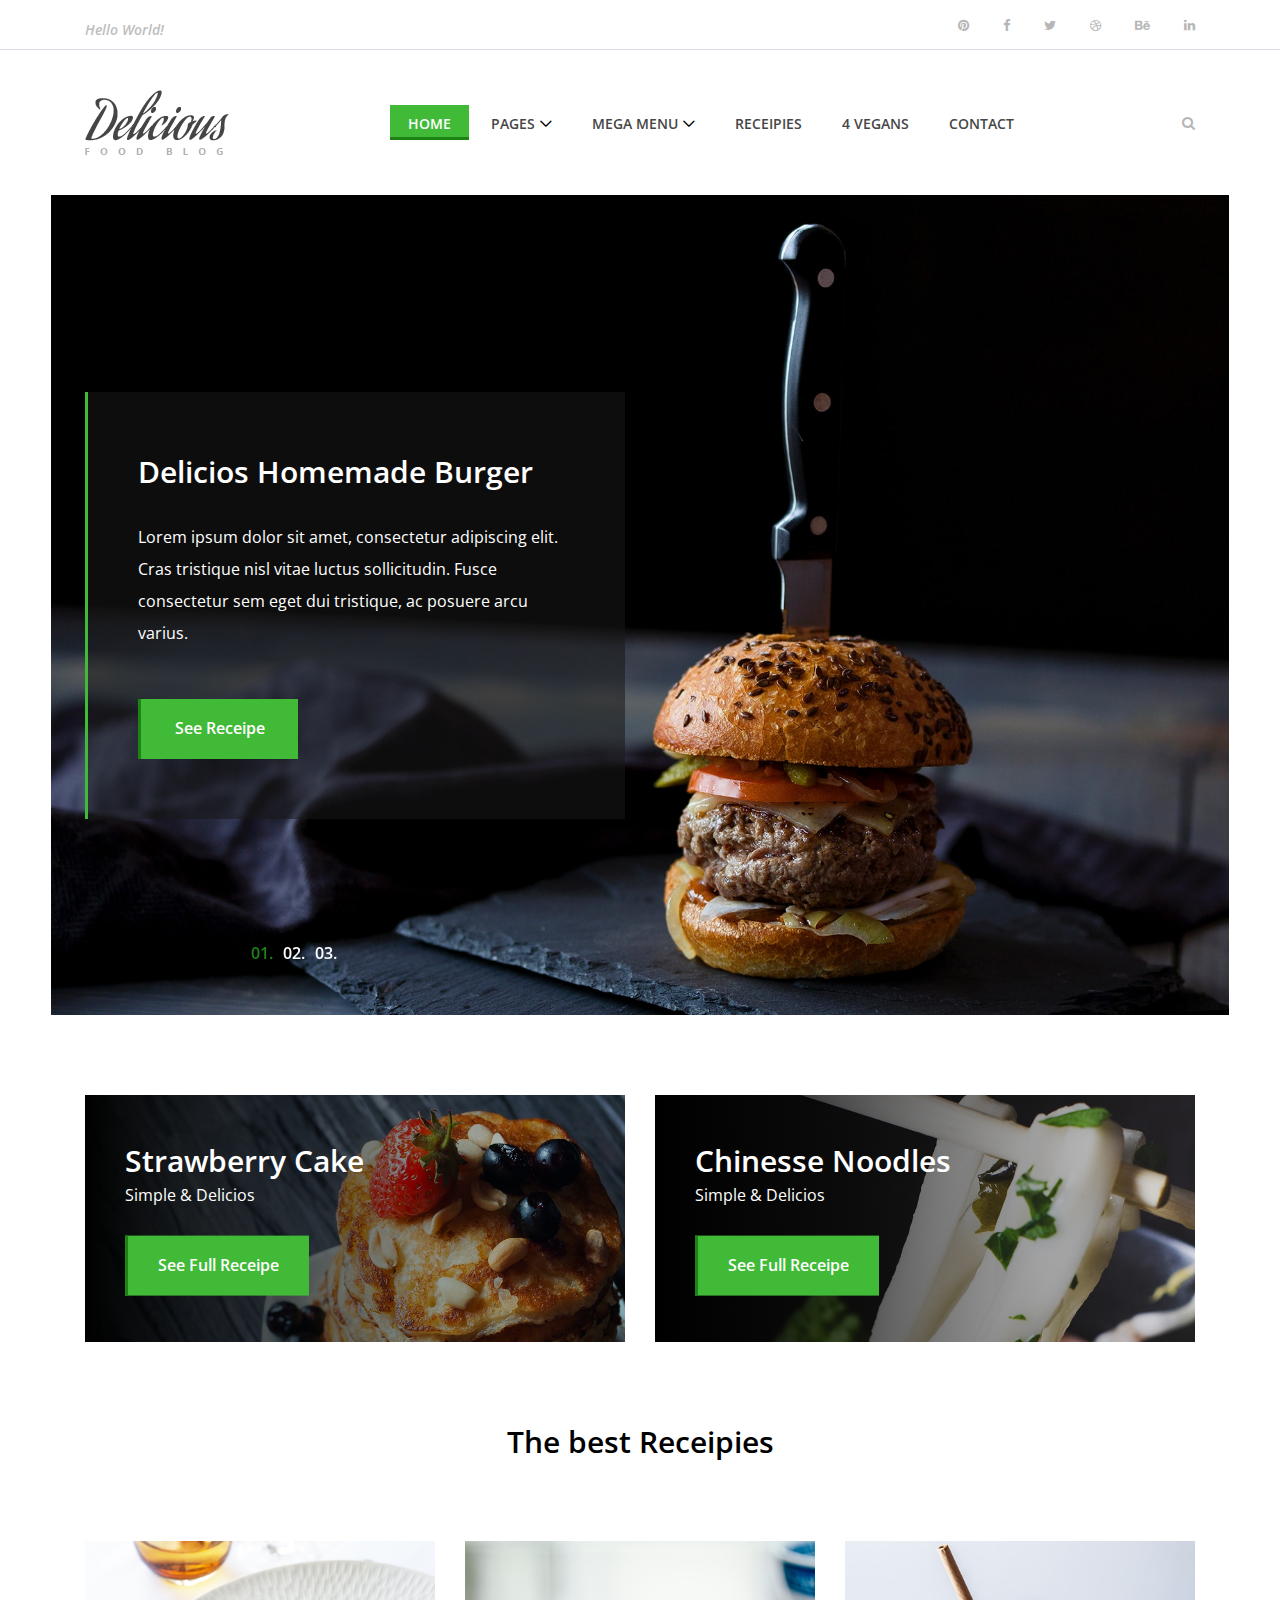
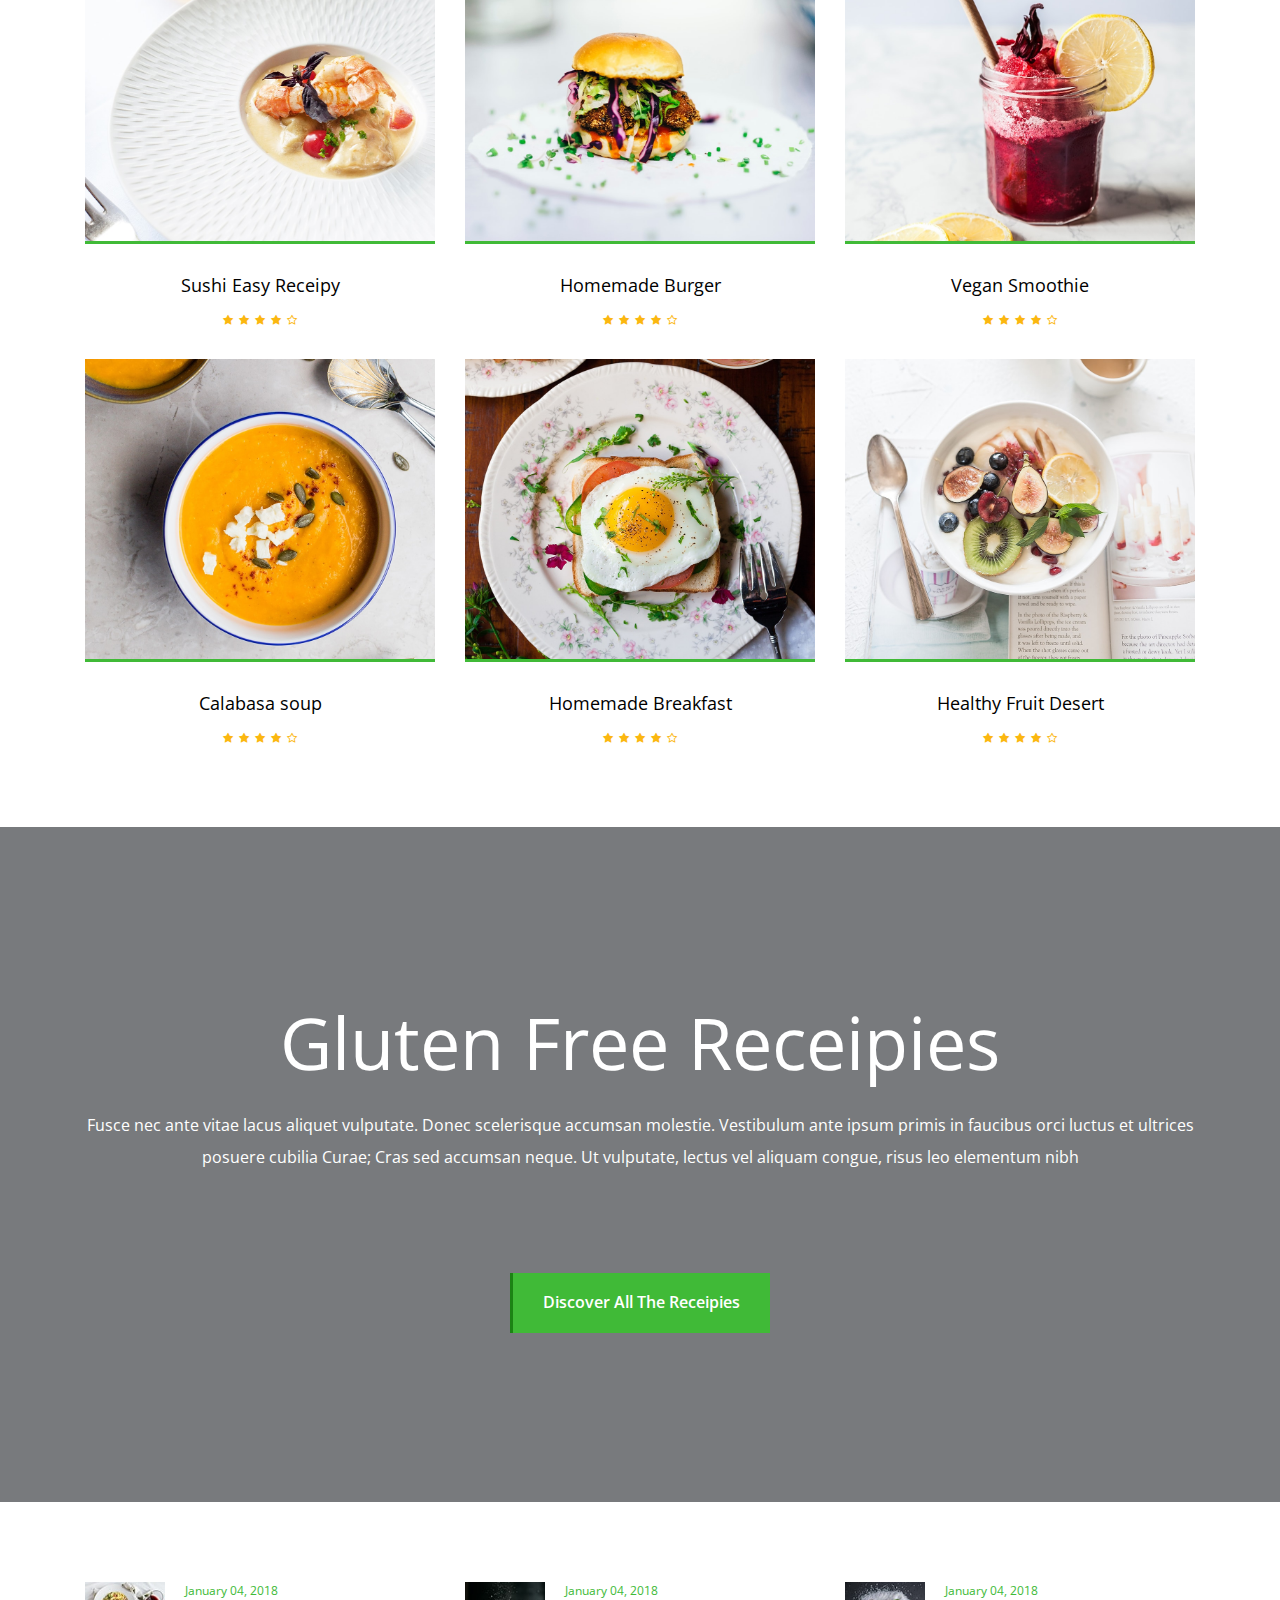
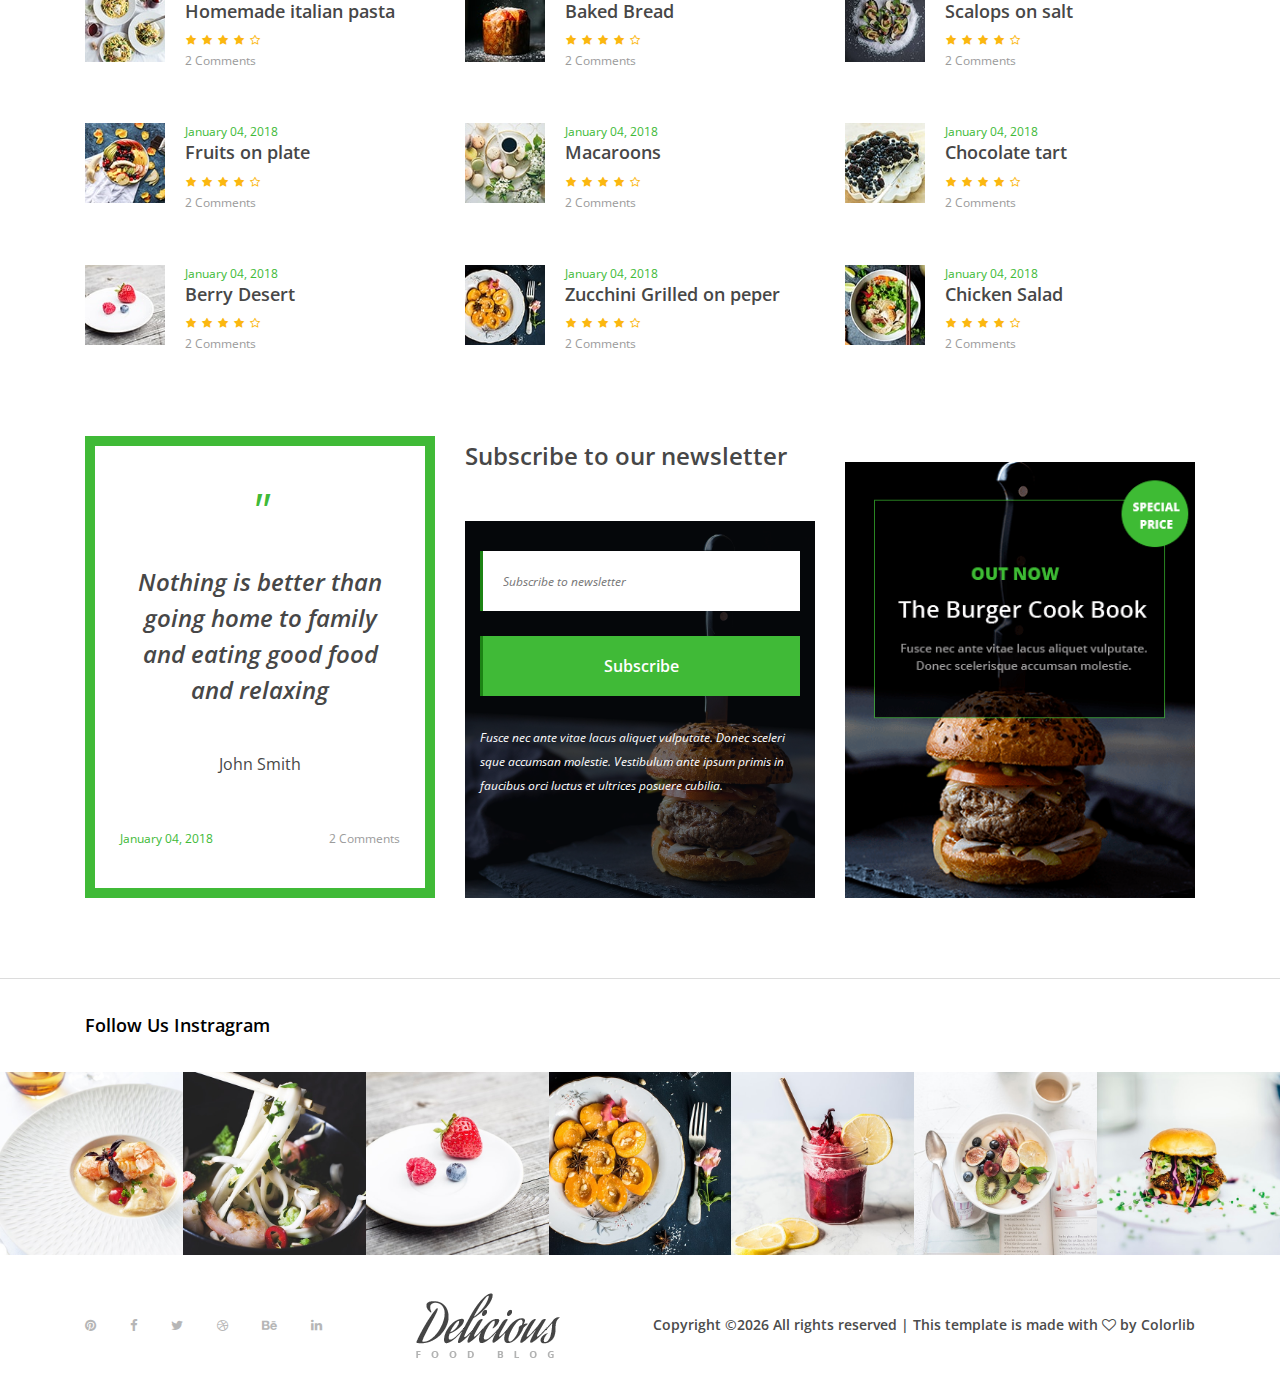
<file: index.html>
<!DOCTYPE html>
<html lang="en">

<head>
    <meta charset="UTF-8">
    <meta name="description" content="">
    <meta http-equiv="X-UA-Compatible" content="IE=edge">
    <meta name="viewport" content="width=device-width, initial-scale=1, shrink-to-fit=no">
    <!-- The above 4 meta tags *must* come first in the head; any other head content must come *after* these tags -->

    <!-- Title -->
    <title>Delicious - Food Blog Template | Home</title>

    <!-- Favicon -->
    <link rel="icon" href="img/core-img/favicon.ico">

    <!-- Core Stylesheet -->
    <link rel="stylesheet" href="style.css">

</head>

<body>
    <!-- Preloader -->
    <div id="preloader">
        <i class="circle-preloader"></i>
        <img src="img/core-img/salad.png" alt="">
    </div>

    <!-- Search Wrapper -->
    <div class="search-wrapper">
        <!-- Close Btn -->
        <div class="close-btn"><i class="fa fa-times" aria-hidden="true"></i></div>

        <div class="container">
            <div class="row">
                <div class="col-12">
                    <form action="#" method="post">
                        <input type="search" name="search" placeholder="Type any keywords...">
                        <button type="submit"><i class="fa fa-search" aria-hidden="true"></i></button>
                    </form>
                </div>
            </div>
        </div>
    </div>

    <!-- ##### Header Area Start ##### -->
    <header class="header-area">

        <!-- Top Header Area -->
        <div class="top-header-area">
            <div class="container h-100">
                <div class="row h-100 align-items-center justify-content-between">
                    <!-- Breaking News -->
                    <div class="col-12 col-sm-6">
                        <div class="breaking-news">
                            <div id="breakingNewsTicker" class="ticker">
                                <ul>
                                    <li><a href="#">Hello World!</a></li>
                                    <li><a href="#">Welcome to Colorlib Family.</a></li>
                                    <li><a href="#">Hello Delicious!</a></li>
                                </ul>
                            </div>
                        </div>
                    </div>

                    <!-- Top Social Info -->
                    <div class="col-12 col-sm-6">
                        <div class="top-social-info text-right">
                            <a href="#"><i class="fa fa-pinterest" aria-hidden="true"></i></a>
                            <a href="#"><i class="fa fa-facebook" aria-hidden="true"></i></a>
                            <a href="#"><i class="fa fa-twitter" aria-hidden="true"></i></a>
                            <a href="#"><i class="fa fa-dribbble" aria-hidden="true"></i></a>
                            <a href="#"><i class="fa fa-behance" aria-hidden="true"></i></a>
                            <a href="#"><i class="fa fa-linkedin" aria-hidden="true"></i></a>
                        </div>
                    </div>
                </div>
            </div>
        </div>

        <!-- Navbar Area -->
        <div class="delicious-main-menu">
            <div class="classy-nav-container breakpoint-off">
                <div class="container">
                    <!-- Menu -->
                    <nav class="classy-navbar justify-content-between" id="deliciousNav">

                        <!-- Logo -->
                        <a class="nav-brand" href="index.html"><img src="img/core-img/logo.png" alt=""></a>

                        <!-- Navbar Toggler -->
                        <div class="classy-navbar-toggler">
                            <span class="navbarToggler"><span></span><span></span><span></span></span>
                        </div>

                        <!-- Menu -->
                        <div class="classy-menu">

                            <!-- close btn -->
                            <div class="classycloseIcon">
                                <div class="cross-wrap"><span class="top"></span><span class="bottom"></span></div>
                            </div>

                            <!-- Nav Start -->
                            <div class="classynav">
                                <ul>
                                    <li class="active"><a href="index.html">Home</a></li>
                                    <li><a href="#">Pages</a>
                                        <ul class="dropdown">
                                            <li><a href="index.html">Home</a></li>
                                            <li><a href="about.html">About Us</a></li>
                                            <li><a href="blog-post.html">Blog Post</a></li>
                                            <li><a href="receipe-post.html">Receipe Post</a></li>
                                            <li><a href="contact.html">Contact</a></li>
                                            <li><a href="elements.html">Elements</a></li>
                                            <li><a href="#">Dropdown</a>
                                                <ul class="dropdown">
                                                    <li><a href="index.html">Home</a></li>
                                                    <li><a href="about.html">About Us</a></li>
                                                    <li><a href="blog-post.html">Blog Post</a></li>
                                                    <li><a href="receipe-post.html">Receipe Post</a></li>
                                                    <li><a href="contact.html">Contact</a></li>
                                                    <li><a href="elements.html">Elements</a></li>
                                                    <li><a href="#">Dropdown</a>
                                                        <ul class="dropdown">
                                                            <li><a href="index.html">Home</a></li>
                                                            <li><a href="about.html">About Us</a></li>
                                                            <li><a href="blog-post.html">Blog Post</a></li>
                                                            <li><a href="receipe-post.html">Receipe Post</a></li>
                                                            <li><a href="contact.html">Contact</a></li>
                                                            <li><a href="elements.html">Elements</a></li>
                                                        </ul>
                                                    </li>
                                                </ul>
                                            </li>
                                        </ul>
                                    </li>
                                    <li><a href="#">Mega Menu</a>
                                        <div class="megamenu">
                                            <ul class="single-mega cn-col-4">
                                                <li class="title">Catagory</li>
                                                <li><a href="index.html">Home</a></li>
                                                <li><a href="about.html">About Us</a></li>
                                                <li><a href="blog-post.html">Blog Post</a></li>
                                                <li><a href="receipe-post.html">Receipe Post</a></li>
                                                <li><a href="contact.html">Contact</a></li>
                                                <li><a href="elements.html">Elements</a></li>
                                            </ul>
                                            <ul class="single-mega cn-col-4">
                                                <li class="title">Catagory</li>
                                                <li><a href="index.html">Home</a></li>
                                                <li><a href="about.html">About Us</a></li>
                                                <li><a href="blog-post.html">Blog Post</a></li>
                                                <li><a href="receipe-post.html">Receipe Post</a></li>
                                                <li><a href="contact.html">Contact</a></li>
                                                <li><a href="elements.html">Elements</a></li>
                                            </ul>
                                            <ul class="single-mega cn-col-4">
                                                <li class="title">Catagory</li>
                                                <li><a href="index.html">Home</a></li>
                                                <li><a href="about.html">About Us</a></li>
                                                <li><a href="blog-post.html">Blog Post</a></li>
                                                <li><a href="receipe-post.html">Receipe Post</a></li>
                                                <li><a href="contact.html">Contact</a></li>
                                                <li><a href="elements.html">Elements</a></li>
                                            </ul>
                                            <div class="single-mega cn-col-4">
                                                <div class="receipe-slider owl-carousel">
                                                    <a href="#"><img src="img/bg-img/bg1.jpg" alt=""></a>
                                                    <a href="#"><img src="img/bg-img/bg6.jpg" alt=""></a>
                                                </div>
                                            </div>
                                        </div>
                                    </li>
                                    <li><a href="receipe-post.html">Receipies</a></li>
                                    <li><a href="receipe-post.html">4 Vegans</a></li>
                                    <li><a href="contact.html">Contact</a></li>
                                </ul>

                                <!-- Newsletter Form -->
                                <div class="search-btn">
                                    <i class="fa fa-search" aria-hidden="true"></i>
                                </div>

                            </div>
                            <!-- Nav End -->
                        </div>
                    </nav>
                </div>
            </div>
        </div>
    </header>
    <!-- ##### Header Area End ##### -->

    <!-- ##### Hero Area Start ##### -->
    <section class="hero-area">
        <div class="hero-slides owl-carousel">
            <!-- Single Hero Slide -->
            <div class="single-hero-slide bg-img" style="background-image: url(img/bg-img/bg1.jpg);">
                <div class="container h-100">
                    <div class="row h-100 align-items-center">
                        <div class="col-12 col-md-9 col-lg-7 col-xl-6">
                            <div class="hero-slides-content" data-animation="fadeInUp" data-delay="100ms">
                                <h2 data-animation="fadeInUp" data-delay="300ms">Delicios Homemade Burger</h2>
                                <p data-animation="fadeInUp" data-delay="700ms">Lorem ipsum dolor sit amet, consectetur adipiscing elit. Cras tristique nisl vitae luctus sollicitudin. Fusce consectetur sem eget dui tristique, ac posuere arcu varius.</p>
                                <a href="#" class="btn delicious-btn" data-animation="fadeInUp" data-delay="1000ms">See Receipe</a>
                            </div>
                        </div>
                    </div>
                </div>
            </div>

            <!-- Single Hero Slide -->
            <div class="single-hero-slide bg-img" style="background-image: url(img/bg-img/bg6.jpg);">
                <div class="container h-100">
                    <div class="row h-100 align-items-center">
                        <div class="col-12 col-md-9 col-lg-7 col-xl-6">
                            <div class="hero-slides-content" data-animation="fadeInUp" data-delay="100ms">
                                <h2 data-animation="fadeInUp" data-delay="300ms">Delicios Homemade Burger</h2>
                                <p data-animation="fadeInUp" data-delay="700ms">Lorem ipsum dolor sit amet, consectetur adipiscing elit. Cras tristique nisl vitae luctus sollicitudin. Fusce consectetur sem eget dui tristique, ac posuere arcu varius.</p>
                                <a href="#" class="btn delicious-btn" data-animation="fadeInUp" data-delay="1000ms">See Receipe</a>
                            </div>
                        </div>
                    </div>
                </div>
            </div>

            <!-- Single Hero Slide -->
            <div class="single-hero-slide bg-img" style="background-image: url(img/bg-img/bg7.jpg);">
                <div class="container h-100">
                    <div class="row h-100 align-items-center">
                        <div class="col-12 col-md-9 col-lg-7 col-xl-6">
                            <div class="hero-slides-content" data-animation="fadeInUp" data-delay="100ms">
                                <h2 data-animation="fadeInUp" data-delay="300ms">Delicios Homemade Burger</h2>
                                <p data-animation="fadeInUp" data-delay="700ms">Lorem ipsum dolor sit amet, consectetur adipiscing elit. Cras tristique nisl vitae luctus sollicitudin. Fusce consectetur sem eget dui tristique, ac posuere arcu varius.</p>
                                <a href="#" class="btn delicious-btn" data-animation="fadeInUp" data-delay="1000ms">See Receipe</a>
                            </div>
                        </div>
                    </div>
                </div>
            </div>
        </div>
    </section>
    <!-- ##### Hero Area End ##### -->

    <!-- ##### Top Catagory Area Start ##### -->
    <section class="top-catagory-area section-padding-80-0">
        <div class="container">
            <div class="row">
                <!-- Top Catagory Area -->
                <div class="col-12 col-lg-6">
                    <div class="single-top-catagory">
                        <img src="img/bg-img/bg2.jpg" alt="">
                        <!-- Content -->
                        <div class="top-cta-content">
                            <h3>Strawberry Cake</h3>
                            <h6>Simple &amp; Delicios</h6>
                            <a href="receipe-post.html" class="btn delicious-btn">See Full Receipe</a>
                        </div>
                    </div>
                </div>
                <!-- Top Catagory Area -->
                <div class="col-12 col-lg-6">
                    <div class="single-top-catagory">
                        <img src="img/bg-img/bg3.jpg" alt="">
                        <!-- Content -->
                        <div class="top-cta-content">
                            <h3>Chinesse Noodles</h3>
                            <h6>Simple &amp; Delicios</h6>
                            <a href="receipe-post.html" class="btn delicious-btn">See Full Receipe</a>
                        </div>
                    </div>
                </div>
            </div>
        </div>
    </section>
    <!-- ##### Top Catagory Area End ##### -->

    <!-- ##### Best Receipe Area Start ##### -->
    <section class="best-receipe-area">
        <div class="container">
            <div class="row">
                <div class="col-12">
                    <div class="section-heading">
                        <h3>The best Receipies</h3>
                    </div>
                </div>
            </div>

            <div class="row">
                <!-- Single Best Receipe Area -->
                <div class="col-12 col-sm-6 col-lg-4">
                    <div class="single-best-receipe-area mb-30">
                        <img src="img/bg-img/r1.jpg" alt="">
                        <div class="receipe-content">
                            <a href="receipe-post.html">
                                <h5>Sushi Easy Receipy</h5>
                            </a>
                            <div class="ratings">
                                <i class="fa fa-star" aria-hidden="true"></i>
                                <i class="fa fa-star" aria-hidden="true"></i>
                                <i class="fa fa-star" aria-hidden="true"></i>
                                <i class="fa fa-star" aria-hidden="true"></i>
                                <i class="fa fa-star-o" aria-hidden="true"></i>
                            </div>
                        </div>
                    </div>
                </div>

                <!-- Single Best Receipe Area -->
                <div class="col-12 col-sm-6 col-lg-4">
                    <div class="single-best-receipe-area mb-30">
                        <img src="img/bg-img/r2.jpg" alt="">
                        <div class="receipe-content">
                            <a href="receipe-post.html">
                                <h5>Homemade Burger</h5>
                            </a>
                            <div class="ratings">
                                <i class="fa fa-star" aria-hidden="true"></i>
                                <i class="fa fa-star" aria-hidden="true"></i>
                                <i class="fa fa-star" aria-hidden="true"></i>
                                <i class="fa fa-star" aria-hidden="true"></i>
                                <i class="fa fa-star-o" aria-hidden="true"></i>
                            </div>
                        </div>
                    </div>
                </div>

                <!-- Single Best Receipe Area -->
                <div class="col-12 col-sm-6 col-lg-4">
                    <div class="single-best-receipe-area mb-30">
                        <img src="img/bg-img/r3.jpg" alt="">
                        <div class="receipe-content">
                            <a href="receipe-post.html">
                                <h5>Vegan Smoothie</h5>
                            </a>
                            <div class="ratings">
                                <i class="fa fa-star" aria-hidden="true"></i>
                                <i class="fa fa-star" aria-hidden="true"></i>
                                <i class="fa fa-star" aria-hidden="true"></i>
                                <i class="fa fa-star" aria-hidden="true"></i>
                                <i class="fa fa-star-o" aria-hidden="true"></i>
                            </div>
                        </div>
                    </div>
                </div>

                <!-- Single Best Receipe Area -->
                <div class="col-12 col-sm-6 col-lg-4">
                    <div class="single-best-receipe-area mb-30">
                        <img src="img/bg-img/r4.jpg" alt="">
                        <div class="receipe-content">
                            <a href="receipe-post.html">
                                <h5>Calabasa soup</h5>
                            </a>
                            <div class="ratings">
                                <i class="fa fa-star" aria-hidden="true"></i>
                                <i class="fa fa-star" aria-hidden="true"></i>
                                <i class="fa fa-star" aria-hidden="true"></i>
                                <i class="fa fa-star" aria-hidden="true"></i>
                                <i class="fa fa-star-o" aria-hidden="true"></i>
                            </div>
                        </div>
                    </div>
                </div>

                <!-- Single Best Receipe Area -->
                <div class="col-12 col-sm-6 col-lg-4">
                    <div class="single-best-receipe-area mb-30">
                        <img src="img/bg-img/r5.jpg" alt="">
                        <div class="receipe-content">
                            <a href="receipe-post.html">
                                <h5>Homemade Breakfast</h5>
                            </a>
                            <div class="ratings">
                                <i class="fa fa-star" aria-hidden="true"></i>
                                <i class="fa fa-star" aria-hidden="true"></i>
                                <i class="fa fa-star" aria-hidden="true"></i>
                                <i class="fa fa-star" aria-hidden="true"></i>
                                <i class="fa fa-star-o" aria-hidden="true"></i>
                            </div>
                        </div>
                    </div>
                </div>

                <!-- Single Best Receipe Area -->
                <div class="col-12 col-sm-6 col-lg-4">
                    <div class="single-best-receipe-area mb-30">
                        <img src="img/bg-img/r6.jpg" alt="">
                        <div class="receipe-content">
                            <a href="receipe-post.html">
                                <h5>Healthy Fruit Desert</h5>
                            </a>
                            <div class="ratings">
                                <i class="fa fa-star" aria-hidden="true"></i>
                                <i class="fa fa-star" aria-hidden="true"></i>
                                <i class="fa fa-star" aria-hidden="true"></i>
                                <i class="fa fa-star" aria-hidden="true"></i>
                                <i class="fa fa-star-o" aria-hidden="true"></i>
                            </div>
                        </div>
                    </div>
                </div>
            </div>
        </div>
    </section>
    <!-- ##### Best Receipe Area End ##### -->

    <!-- ##### CTA Area Start ##### -->
    <section class="cta-area bg-img bg-overlay" style="background-image: url(img/bg-img/bg4.jpg);">
        <div class="container h-100">
            <div class="row h-100 align-items-center">
                <div class="col-12">
                    <!-- Cta Content -->
                    <div class="cta-content text-center">
                        <h2>Gluten Free Receipies</h2>
                        <p>Fusce nec ante vitae lacus aliquet vulputate. Donec scelerisque accumsan molestie. Vestibulum ante ipsum primis in faucibus orci luctus et ultrices posuere cubilia Curae; Cras sed accumsan neque. Ut vulputate, lectus vel aliquam congue, risus leo elementum nibh</p>
                        <a href="#" class="btn delicious-btn">Discover all the receipies</a>
                    </div>
                </div>
            </div>
        </div>
    </section>
    <!-- ##### CTA Area End ##### -->

    <!-- ##### Small Receipe Area Start ##### -->
    <section class="small-receipe-area section-padding-80-0">
        <div class="container">
            <div class="row">

                <!-- Small Receipe Area -->
                <div class="col-12 col-sm-6 col-lg-4">
                    <div class="single-small-receipe-area d-flex">
                        <!-- Receipe Thumb -->
                        <div class="receipe-thumb">
                            <img src="img/bg-img/sr1.jpg" alt="">
                        </div>
                        <!-- Receipe Content -->
                        <div class="receipe-content">
                            <span>January 04, 2018</span>
                            <a href="receipe-post.html">
                                <h5>Homemade italian pasta</h5>
                            </a>
                            <div class="ratings">
                                <i class="fa fa-star" aria-hidden="true"></i>
                                <i class="fa fa-star" aria-hidden="true"></i>
                                <i class="fa fa-star" aria-hidden="true"></i>
                                <i class="fa fa-star" aria-hidden="true"></i>
                                <i class="fa fa-star-o" aria-hidden="true"></i>
                            </div>
                            <p>2 Comments</p>
                        </div>
                    </div>
                </div>

                <!-- Small Receipe Area -->
                <div class="col-12 col-sm-6 col-lg-4">
                    <div class="single-small-receipe-area d-flex">
                        <!-- Receipe Thumb -->
                        <div class="receipe-thumb">
                            <img src="img/bg-img/sr2.jpg" alt="">
                        </div>
                        <!-- Receipe Content -->
                        <div class="receipe-content">
                            <span>January 04, 2018</span>
                            <a href="receipe-post.html">
                                <h5>Baked Bread</h5>
                            </a>
                            <div class="ratings">
                                <i class="fa fa-star" aria-hidden="true"></i>
                                <i class="fa fa-star" aria-hidden="true"></i>
                                <i class="fa fa-star" aria-hidden="true"></i>
                                <i class="fa fa-star" aria-hidden="true"></i>
                                <i class="fa fa-star-o" aria-hidden="true"></i>
                            </div>
                            <p>2 Comments</p>
                        </div>
                    </div>
                </div>

                <!-- Small Receipe Area -->
                <div class="col-12 col-sm-6 col-lg-4">
                    <div class="single-small-receipe-area d-flex">
                        <!-- Receipe Thumb -->
                        <div class="receipe-thumb">
                            <img src="img/bg-img/sr3.jpg" alt="">
                        </div>
                        <!-- Receipe Content -->
                        <div class="receipe-content">
                            <span>January 04, 2018</span>
                            <a href="receipe-post.html">
                                <h5>Scalops on salt</h5>
                            </a>
                            <div class="ratings">
                                <i class="fa fa-star" aria-hidden="true"></i>
                                <i class="fa fa-star" aria-hidden="true"></i>
                                <i class="fa fa-star" aria-hidden="true"></i>
                                <i class="fa fa-star" aria-hidden="true"></i>
                                <i class="fa fa-star-o" aria-hidden="true"></i>
                            </div>
                            <p>2 Comments</p>
                        </div>
                    </div>
                </div>

                <!-- Small Receipe Area -->
                <div class="col-12 col-sm-6 col-lg-4">
                    <div class="single-small-receipe-area d-flex">
                        <!-- Receipe Thumb -->
                        <div class="receipe-thumb">
                            <img src="img/bg-img/sr4.jpg" alt="">
                        </div>
                        <!-- Receipe Content -->
                        <div class="receipe-content">
                            <span>January 04, 2018</span>
                            <a href="receipe-post.html">
                                <h5>Fruits on plate</h5>
                            </a>
                            <div class="ratings">
                                <i class="fa fa-star" aria-hidden="true"></i>
                                <i class="fa fa-star" aria-hidden="true"></i>
                                <i class="fa fa-star" aria-hidden="true"></i>
                                <i class="fa fa-star" aria-hidden="true"></i>
                                <i class="fa fa-star-o" aria-hidden="true"></i>
                            </div>
                            <p>2 Comments</p>
                        </div>
                    </div>
                </div>

                <!-- Small Receipe Area -->
                <div class="col-12 col-sm-6 col-lg-4">
                    <div class="single-small-receipe-area d-flex">
                        <!-- Receipe Thumb -->
                        <div class="receipe-thumb">
                            <img src="img/bg-img/sr5.jpg" alt="">
                        </div>
                        <!-- Receipe Content -->
                        <div class="receipe-content">
                            <span>January 04, 2018</span>
                            <a href="receipe-post.html">
                                <h5>Macaroons</h5>
                            </a>
                            <div class="ratings">
                                <i class="fa fa-star" aria-hidden="true"></i>
                                <i class="fa fa-star" aria-hidden="true"></i>
                                <i class="fa fa-star" aria-hidden="true"></i>
                                <i class="fa fa-star" aria-hidden="true"></i>
                                <i class="fa fa-star-o" aria-hidden="true"></i>
                            </div>
                            <p>2 Comments</p>
                        </div>
                    </div>
                </div>

                <!-- Small Receipe Area -->
                <div class="col-12 col-sm-6 col-lg-4">
                    <div class="single-small-receipe-area d-flex">
                        <!-- Receipe Thumb -->
                        <div class="receipe-thumb">
                            <img src="img/bg-img/sr6.jpg" alt="">
                        </div>
                        <!-- Receipe Content -->
                        <div class="receipe-content">
                            <span>January 04, 2018</span>
                            <a href="receipe-post.html">
                                <h5>Chocolate tart</h5>
                            </a>
                            <div class="ratings">
                                <i class="fa fa-star" aria-hidden="true"></i>
                                <i class="fa fa-star" aria-hidden="true"></i>
                                <i class="fa fa-star" aria-hidden="true"></i>
                                <i class="fa fa-star" aria-hidden="true"></i>
                                <i class="fa fa-star-o" aria-hidden="true"></i>
                            </div>
                            <p>2 Comments</p>
                        </div>
                    </div>
                </div>

                <!-- Small Receipe Area -->
                <div class="col-12 col-sm-6 col-lg-4">
                    <div class="single-small-receipe-area d-flex">
                        <!-- Receipe Thumb -->
                        <div class="receipe-thumb">
                            <img src="img/bg-img/sr7.jpg" alt="">
                        </div>
                        <!-- Receipe Content -->
                        <div class="receipe-content">
                            <span>January 04, 2018</span>
                            <a href="receipe-post.html">
                                <h5>Berry Desert</h5>
                            </a>
                            <div class="ratings">
                                <i class="fa fa-star" aria-hidden="true"></i>
                                <i class="fa fa-star" aria-hidden="true"></i>
                                <i class="fa fa-star" aria-hidden="true"></i>
                                <i class="fa fa-star" aria-hidden="true"></i>
                                <i class="fa fa-star-o" aria-hidden="true"></i>
                            </div>
                            <p>2 Comments</p>
                        </div>
                    </div>
                </div>

                <!-- Small Receipe Area -->
                <div class="col-12 col-sm-6 col-lg-4">
                    <div class="single-small-receipe-area d-flex">
                        <!-- Receipe Thumb -->
                        <div class="receipe-thumb">
                            <img src="img/bg-img/sr8.jpg" alt="">
                        </div>
                        <!-- Receipe Content -->
                        <div class="receipe-content">
                            <span>January 04, 2018</span>
                            <a href="receipe-post.html">
                                <h5>Zucchini Grilled on peper</h5>
                            </a>
                            <div class="ratings">
                                <i class="fa fa-star" aria-hidden="true"></i>
                                <i class="fa fa-star" aria-hidden="true"></i>
                                <i class="fa fa-star" aria-hidden="true"></i>
                                <i class="fa fa-star" aria-hidden="true"></i>
                                <i class="fa fa-star-o" aria-hidden="true"></i>
                            </div>
                            <p>2 Comments</p>
                        </div>
                    </div>
                </div>

                <!-- Small Receipe Area -->
                <div class="col-12 col-sm-6 col-lg-4">
                    <div class="single-small-receipe-area d-flex">
                        <!-- Receipe Thumb -->
                        <div class="receipe-thumb">
                            <img src="img/bg-img/sr9.jpg" alt="">
                        </div>
                        <!-- Receipe Content -->
                        <div class="receipe-content">
                            <span>January 04, 2018</span>
                            <a href="receipe-post.html">
                                <h5>Chicken Salad</h5>
                            </a>
                            <div class="ratings">
                                <i class="fa fa-star" aria-hidden="true"></i>
                                <i class="fa fa-star" aria-hidden="true"></i>
                                <i class="fa fa-star" aria-hidden="true"></i>
                                <i class="fa fa-star" aria-hidden="true"></i>
                                <i class="fa fa-star-o" aria-hidden="true"></i>
                            </div>
                            <p>2 Comments</p>
                        </div>
                    </div>
                </div>
            </div>
        </div>
    </section>
    <!-- ##### Small Receipe Area End ##### -->

    <!-- ##### Quote Subscribe Area Start ##### -->
    <section class="quote-subscribe-adds">
        <div class="container">
            <div class="row align-items-end">
                <!-- Quote -->
                <div class="col-12 col-lg-4">
                    <div class="quote-area text-center">
                        <span>"</span>
                        <h4>Nothing is better than going home to family and eating good food and relaxing</h4>
                        <p>John Smith</p>
                        <div class="date-comments d-flex justify-content-between">
                            <div class="date">January 04, 2018</div>
                            <div class="comments">2 Comments</div>
                        </div>
                    </div>
                </div>

                <!-- Newsletter -->
                <div class="col-12 col-lg-4">
                    <div class="newsletter-area">
                        <h4>Subscribe to our newsletter</h4>
                        <!-- Form -->
                        <div class="newsletter-form bg-img bg-overlay" style="background-image: url(img/bg-img/bg1.jpg);">
                            <form action="#" method="post">
                                <input type="email" name="email" placeholder="Subscribe to newsletter">
                                <button type="submit" class="btn delicious-btn w-100">Subscribe</button>
                            </form>
                            <p>Fusce nec ante vitae lacus aliquet vulputate. Donec sceleri sque accumsan molestie. Vestibulum ante ipsum primis in faucibus orci luctus et ultrices posuere cubilia.</p>
                        </div>
                    </div>
                </div>

                <!-- Adds -->
                <div class="col-12 col-lg-4">
                    <div class="delicious-add">
                        <img src="img/bg-img/add.png" alt="">
                    </div>
                </div>
            </div>
        </div>
    </section>
    <!-- ##### Quote Subscribe Area End ##### -->

    <!-- ##### Follow Us Instagram Area Start ##### -->
    <div class="follow-us-instagram">
        <div class="container">
            <div class="row">
                <div class="col-12">
                    <h5>Follow Us Instragram</h5>
                </div>
            </div>
        </div>
        <!-- Instagram Feeds -->
        <div class="insta-feeds d-flex flex-wrap">
            <!-- Single Insta Feeds -->
            <div class="single-insta-feeds">
                <img src="img/bg-img/insta1.jpg" alt="">
                <!-- Icon -->
                <div class="insta-icon">
                    <a href="#"><i class="fa fa-instagram" aria-hidden="true"></i></a>
                </div>
            </div>

            <!-- Single Insta Feeds -->
            <div class="single-insta-feeds">
                <img src="img/bg-img/insta2.jpg" alt="">
                <!-- Icon -->
                <div class="insta-icon">
                    <a href="#"><i class="fa fa-instagram" aria-hidden="true"></i></a>
                </div>
            </div>

            <!-- Single Insta Feeds -->
            <div class="single-insta-feeds">
                <img src="img/bg-img/insta3.jpg" alt="">
                <!-- Icon -->
                <div class="insta-icon">
                    <a href="#"><i class="fa fa-instagram" aria-hidden="true"></i></a>
                </div>
            </div>

            <!-- Single Insta Feeds -->
            <div class="single-insta-feeds">
                <img src="img/bg-img/insta4.jpg" alt="">
                <!-- Icon -->
                <div class="insta-icon">
                    <a href="#"><i class="fa fa-instagram" aria-hidden="true"></i></a>
                </div>
            </div>

            <!-- Single Insta Feeds -->
            <div class="single-insta-feeds">
                <img src="img/bg-img/insta5.jpg" alt="">
                <!-- Icon -->
                <div class="insta-icon">
                    <a href="#"><i class="fa fa-instagram" aria-hidden="true"></i></a>
                </div>
            </div>

            <!-- Single Insta Feeds -->
            <div class="single-insta-feeds">
                <img src="img/bg-img/insta6.jpg" alt="">
                <!-- Icon -->
                <div class="insta-icon">
                    <a href="#"><i class="fa fa-instagram" aria-hidden="true"></i></a>
                </div>
            </div>

            <!-- Single Insta Feeds -->
            <div class="single-insta-feeds">
                <img src="img/bg-img/insta7.jpg" alt="">
                <!-- Icon -->
                <div class="insta-icon">
                    <a href="#"><i class="fa fa-instagram" aria-hidden="true"></i></a>
                </div>
            </div>
        </div>
    </div>
    <!-- ##### Follow Us Instagram Area End ##### -->

    <!-- ##### Footer Area Start ##### -->
    <footer class="footer-area">
        <div class="container h-100">
            <div class="row h-100">
                <div class="col-12 h-100 d-flex flex-wrap align-items-center justify-content-between">
                    <!-- Footer Social Info -->
                    <div class="footer-social-info text-right">
                        <a href="#"><i class="fa fa-pinterest" aria-hidden="true"></i></a>
                        <a href="#"><i class="fa fa-facebook" aria-hidden="true"></i></a>
                        <a href="#"><i class="fa fa-twitter" aria-hidden="true"></i></a>
                        <a href="#"><i class="fa fa-dribbble" aria-hidden="true"></i></a>
                        <a href="#"><i class="fa fa-behance" aria-hidden="true"></i></a>
                        <a href="#"><i class="fa fa-linkedin" aria-hidden="true"></i></a>
                    </div>
                    <!-- Footer Logo -->
                    <div class="footer-logo">
                        <a href="index.html"><img src="img/core-img/logo.png" alt=""></a>
                    </div>
                    <!-- Copywrite -->
                    <p><!-- Link back to Colorlib can't be removed. Template is licensed under CC BY 3.0. -->
Copyright &copy;<script>document.write(new Date().getFullYear());</script> All rights reserved | This template is made with <i class="fa fa-heart-o" aria-hidden="true"></i> by <a href="https://colorlib.com" target="_blank">Colorlib</a>
<!-- Link back to Colorlib can't be removed. Template is licensed under CC BY 3.0. --></p>
                </div>
            </div>
        </div>
    </footer>
    <!-- ##### Footer Area Start ##### -->

    <!-- ##### All Javascript Files ##### -->
    <!-- jQuery-2.2.4 js -->
    <script src="js/jquery/jquery-2.2.4.min.js"></script>
    <!-- Popper js -->
    <script src="js/bootstrap/popper.min.js"></script>
    <!-- Bootstrap js -->
    <script src="js/bootstrap/bootstrap.min.js"></script>
    <!-- All Plugins js -->
    <script src="js/plugins/plugins.js"></script>
    <!-- Active js -->
    <script src="js/active.js"></script>
</body>

</html>
</file>
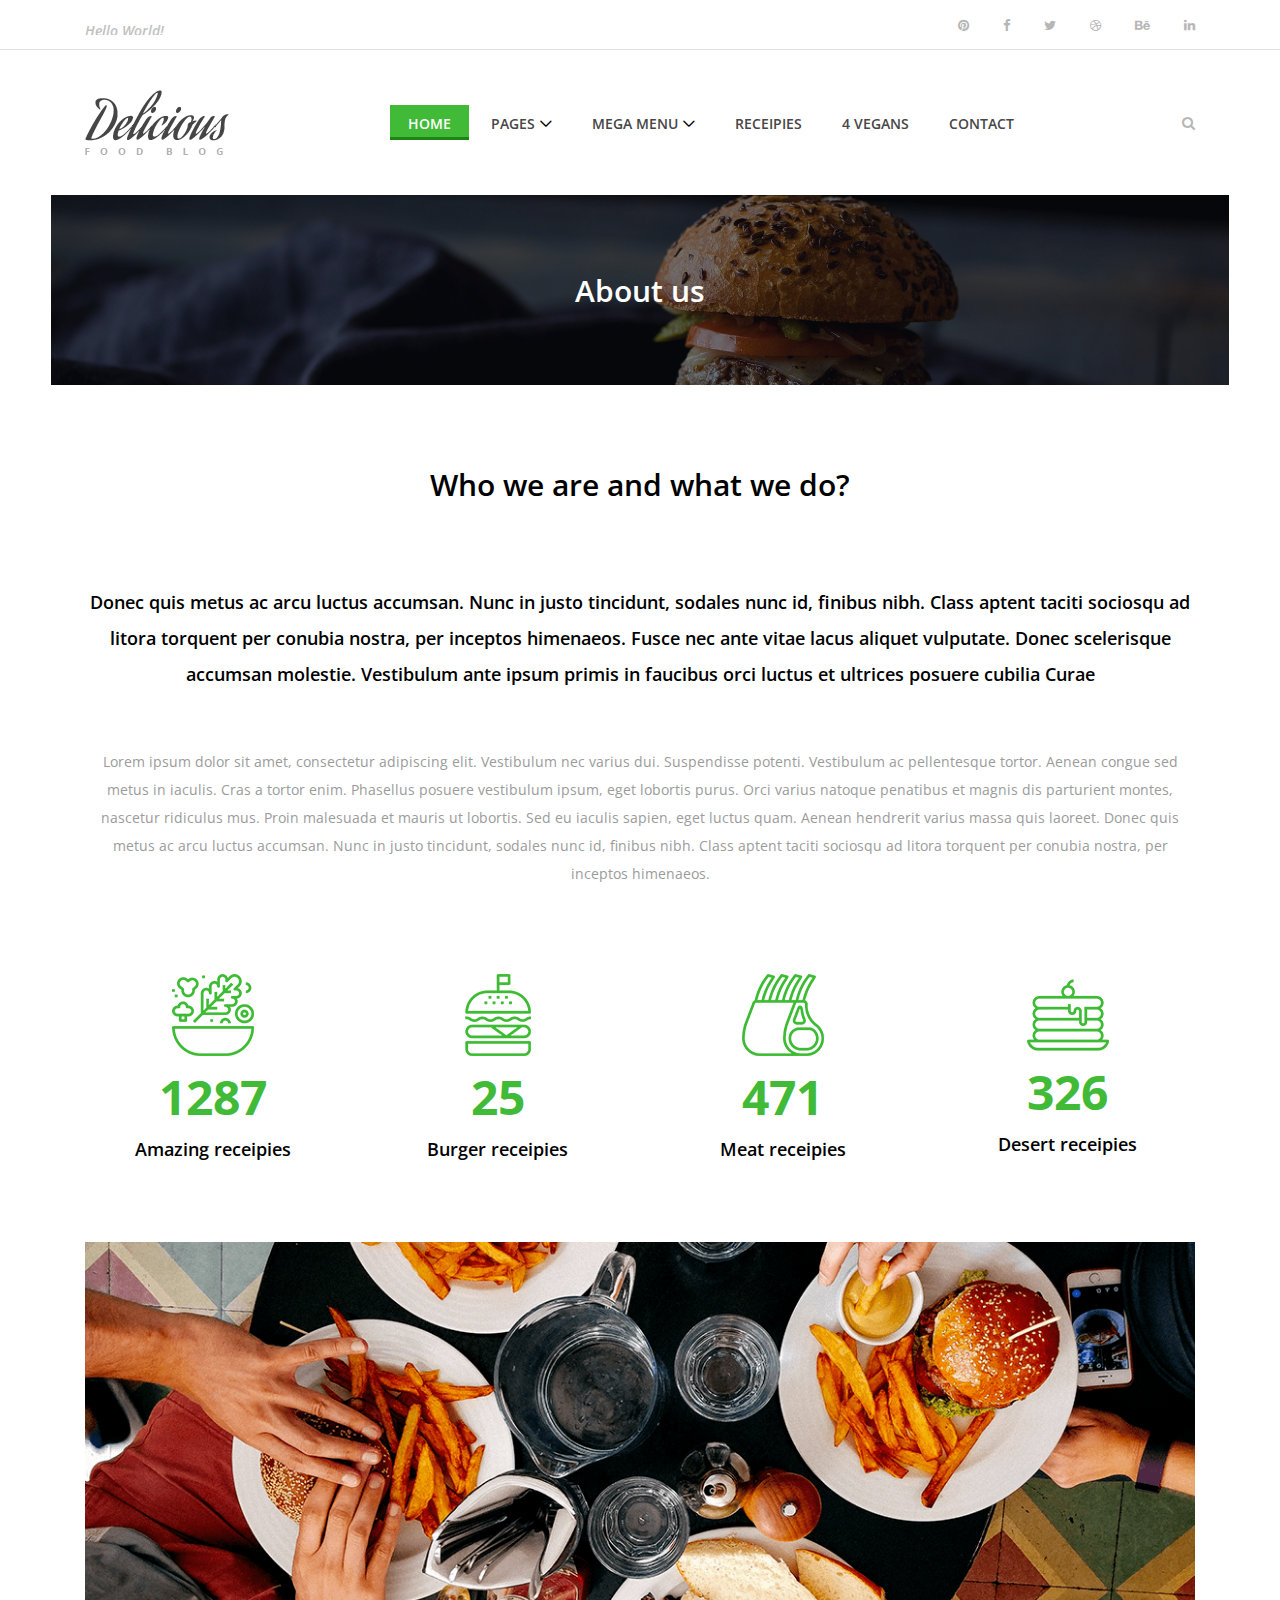
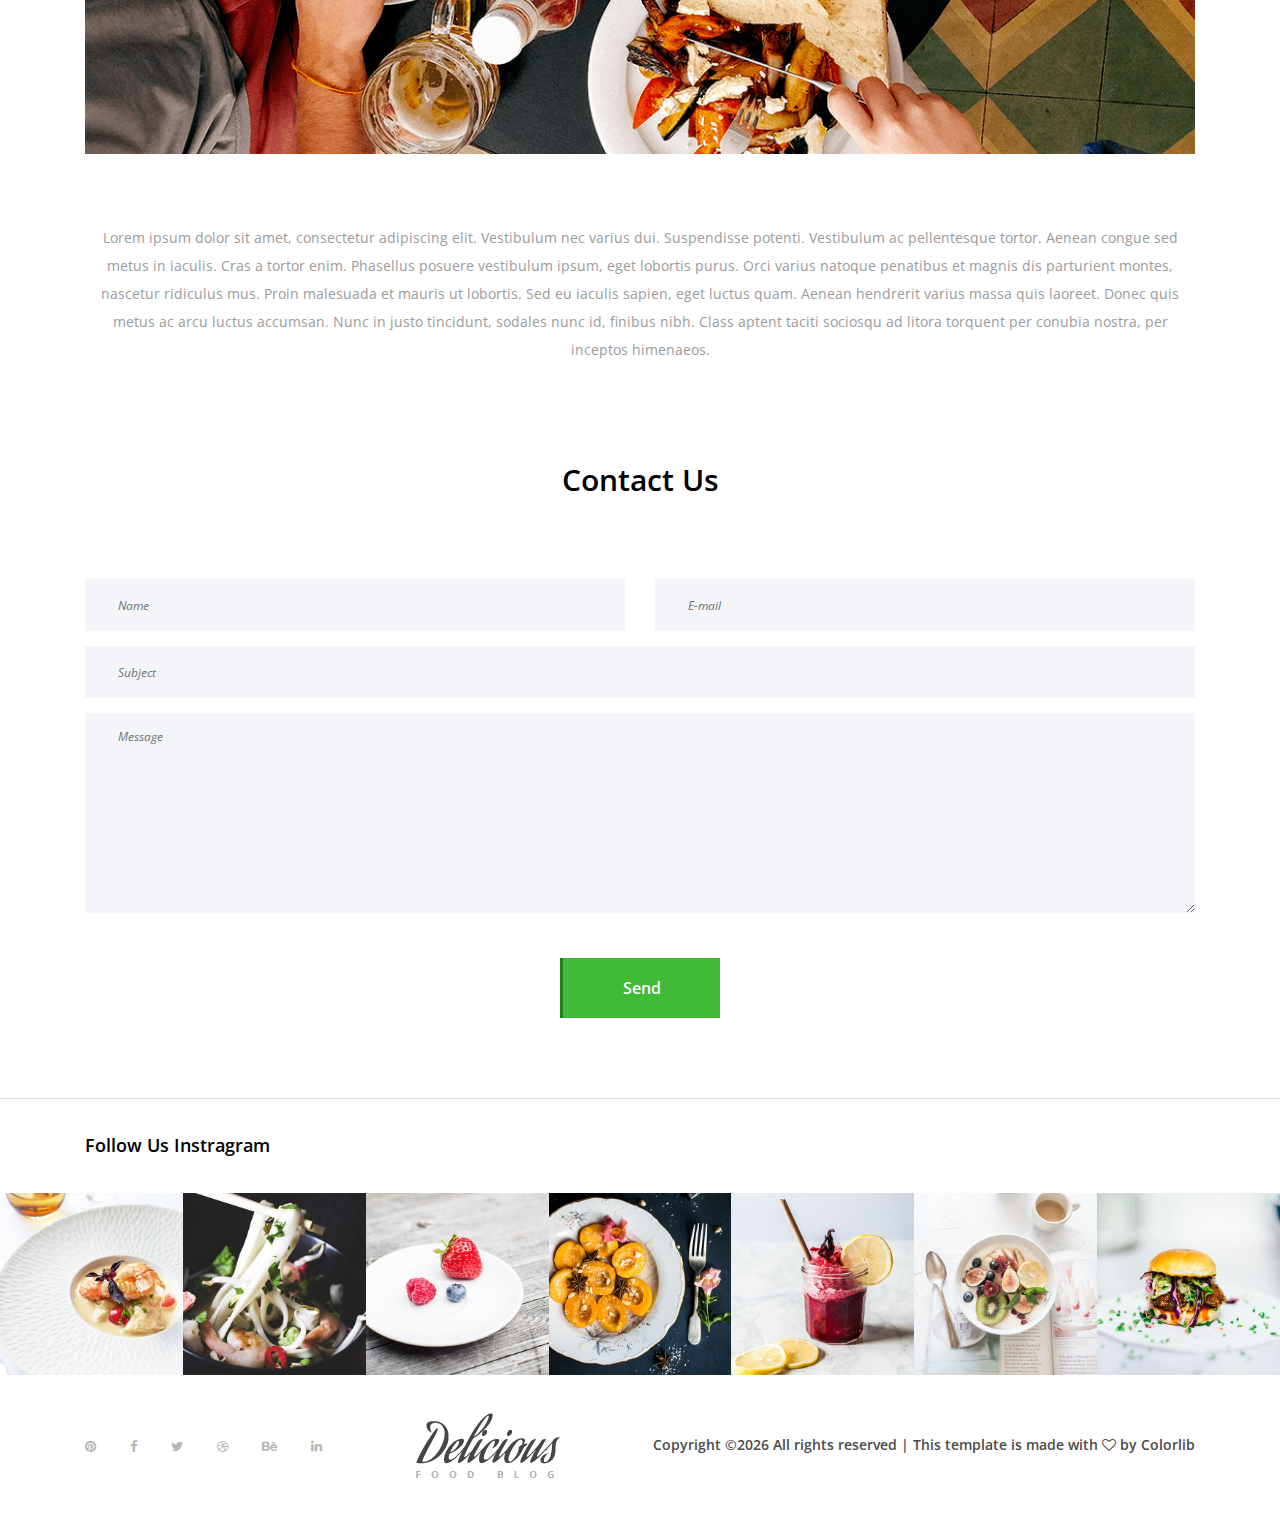
<file: about.html>
<!DOCTYPE html>
<html lang="en">

<head>
    <meta charset="UTF-8">
    <meta name="description" content="">
    <meta http-equiv="X-UA-Compatible" content="IE=edge">
    <meta name="viewport" content="width=device-width, initial-scale=1, shrink-to-fit=no">
    <!-- The above 4 meta tags *must* come first in the head; any other head content must come *after* these tags -->

    <!-- Title -->
    <title>Delicious - Food Blog Template | About</title>

    <!-- Favicon -->
    <link rel="icon" href="img/core-img/favicon.ico">

    <!-- Core Stylesheet -->
    <link rel="stylesheet" href="style.css">

</head>

<body>
    <!-- Preloader -->
    <div id="preloader">
        <i class="circle-preloader"></i>
        <img src="img/core-img/salad.png" alt="">
    </div>

    <!-- Search Wrapper -->
    <div class="search-wrapper">
        <!-- Close Btn -->
        <div class="close-btn"><i class="fa fa-times" aria-hidden="true"></i></div>

        <div class="container">
            <div class="row">
                <div class="col-12">
                    <form action="#" method="post">
                        <input type="search" name="search" placeholder="Type any keywords...">
                        <button type="submit"><i class="fa fa-search" aria-hidden="true"></i></button>
                    </form>
                </div>
            </div>
        </div>
    </div>

    <!-- ##### Header Area Start ##### -->
    <header class="header-area">

        <!-- Top Header Area -->
        <div class="top-header-area">
            <div class="container h-100">
                <div class="row h-100 align-items-center justify-content-between">
                    <!-- Breaking News -->
                    <div class="col-12 col-sm-6">
                        <div class="breaking-news">
                            <div id="breakingNewsTicker" class="ticker">
                                <ul>
                                    <li><a href="#">Hello World!</a></li>
                                    <li><a href="#">Welcome to Colorlib Family.</a></li>
                                    <li><a href="#">Hello Delicious!</a></li>
                                </ul>
                            </div>
                        </div>
                    </div>

                    <!-- Top Social Info -->
                    <div class="col-12 col-sm-6">
                        <div class="top-social-info text-right">
                            <a href="#"><i class="fa fa-pinterest" aria-hidden="true"></i></a>
                            <a href="#"><i class="fa fa-facebook" aria-hidden="true"></i></a>
                            <a href="#"><i class="fa fa-twitter" aria-hidden="true"></i></a>
                            <a href="#"><i class="fa fa-dribbble" aria-hidden="true"></i></a>
                            <a href="#"><i class="fa fa-behance" aria-hidden="true"></i></a>
                            <a href="#"><i class="fa fa-linkedin" aria-hidden="true"></i></a>
                        </div>
                    </div>
                </div>
            </div>
        </div>

        <!-- Navbar Area -->
        <div class="delicious-main-menu">
            <div class="classy-nav-container breakpoint-off">
                <div class="container">
                    <!-- Menu -->
                    <nav class="classy-navbar justify-content-between" id="deliciousNav">

                        <!-- Logo -->
                        <a class="nav-brand" href="index.html"><img src="img/core-img/logo.png" alt=""></a>

                        <!-- Navbar Toggler -->
                        <div class="classy-navbar-toggler">
                            <span class="navbarToggler"><span></span><span></span><span></span></span>
                        </div>

                        <!-- Menu -->
                        <div class="classy-menu">

                            <!-- close btn -->
                            <div class="classycloseIcon">
                                <div class="cross-wrap"><span class="top"></span><span class="bottom"></span></div>
                            </div>

                            <!-- Nav Start -->
                            <div class="classynav">
                                <ul>
                                    <li class="active"><a href="index.html">Home</a></li>
                                    <li><a href="#">Pages</a>
                                        <ul class="dropdown">
                                            <li><a href="index.html">Home</a></li>
                                            <li><a href="about.html">About Us</a></li>
                                            <li><a href="blog-post.html">Blog Post</a></li>
                                            <li><a href="receipe-post.html">Receipe Post</a></li>
                                            <li><a href="contact.html">Contact</a></li>
                                            <li><a href="elements.html">Elements</a></li>
                                            <li><a href="#">Dropdown</a>
                                                <ul class="dropdown">
                                                    <li><a href="index.html">Home</a></li>
                                                    <li><a href="about.html">About Us</a></li>
                                                    <li><a href="blog-post.html">Blog Post</a></li>
                                                    <li><a href="receipe-post.html">Receipe Post</a></li>
                                                    <li><a href="contact.html">Contact</a></li>
                                                    <li><a href="elements.html">Elements</a></li>
                                                    <li><a href="#">Dropdown</a>
                                                        <ul class="dropdown">
                                                            <li><a href="index.html">Home</a></li>
                                                            <li><a href="about.html">About Us</a></li>
                                                            <li><a href="blog-post.html">Blog Post</a></li>
                                                            <li><a href="receipe-post.html">Receipe Post</a></li>
                                                            <li><a href="contact.html">Contact</a></li>
                                                            <li><a href="elements.html">Elements</a></li>
                                                        </ul>
                                                    </li>
                                                </ul>
                                            </li>
                                        </ul>
                                    </li>
                                    <li><a href="#">Mega Menu</a>
                                        <div class="megamenu">
                                            <ul class="single-mega cn-col-4">
                                                <li class="title">Catagory</li>
                                                <li><a href="index.html">Home</a></li>
                                                <li><a href="about.html">About Us</a></li>
                                                <li><a href="blog-post.html">Blog Post</a></li>
                                                <li><a href="receipe-post.html">Receipe Post</a></li>
                                                <li><a href="contact.html">Contact</a></li>
                                                <li><a href="elements.html">Elements</a></li>
                                            </ul>
                                            <ul class="single-mega cn-col-4">
                                                <li class="title">Catagory</li>
                                                <li><a href="index.html">Home</a></li>
                                                <li><a href="about.html">About Us</a></li>
                                                <li><a href="blog-post.html">Blog Post</a></li>
                                                <li><a href="receipe-post.html">Receipe Post</a></li>
                                                <li><a href="contact.html">Contact</a></li>
                                                <li><a href="elements.html">Elements</a></li>
                                            </ul>
                                            <ul class="single-mega cn-col-4">
                                                <li class="title">Catagory</li>
                                                <li><a href="index.html">Home</a></li>
                                                <li><a href="about.html">About Us</a></li>
                                                <li><a href="blog-post.html">Blog Post</a></li>
                                                <li><a href="receipe-post.html">Receipe Post</a></li>
                                                <li><a href="contact.html">Contact</a></li>
                                                <li><a href="elements.html">Elements</a></li>
                                            </ul>
                                            <div class="single-mega cn-col-4">
                                                <div class="receipe-slider owl-carousel">
                                                    <a href="#"><img src="img/bg-img/bg1.jpg" alt=""></a>
                                                    <a href="#"><img src="img/bg-img/bg6.jpg" alt=""></a>
                                                </div>
                                            </div>
                                        </div>
                                    </li>
                                    <li><a href="receipe-post.html">Receipies</a></li>
                                    <li><a href="receipe-post.html">4 Vegans</a></li>
                                    <li><a href="contact.html">Contact</a></li>
                                </ul>

                                <!-- Newsletter Form -->
                                <div class="search-btn">
                                    <i class="fa fa-search" aria-hidden="true"></i>
                                </div>

                            </div>
                            <!-- Nav End -->
                        </div>
                    </nav>
                </div>
            </div>
        </div>
    </header>
    <!-- ##### Header Area End ##### -->
    
    <!-- ##### Breadcumb Area Start ##### -->
    <div class="breadcumb-area bg-img bg-overlay" style="background-image: url(img/bg-img/breadcumb1.jpg);">
        <div class="container h-100">
            <div class="row h-100 align-items-center">
                <div class="col-12">
                    <div class="breadcumb-text text-center">
                        <h2>About us</h2>
                    </div>
                </div>
            </div>
        </div>
    </div>
    <!-- ##### Breadcumb Area End ##### -->

    <!-- ##### About Area Start ##### -->
    <section class="about-area section-padding-80">
        <div class="container">
            <div class="row">
                <div class="col-12">
                    <div class="section-heading">
                        <h3>Who we are and what we do?</h3>
                    </div>
                </div>
            </div>

            <div class="row">
                <div class="col-12">
                    <h6 class="sub-heading pb-5">Donec quis metus ac arcu luctus accumsan. Nunc in justo tincidunt, sodales nunc id, finibus nibh. Class aptent taciti sociosqu ad litora torquent per conubia nostra, per inceptos himenaeos. Fusce nec ante vitae lacus aliquet vulputate. Donec scelerisque accumsan molestie. Vestibulum ante ipsum primis in faucibus orci luctus et ultrices posuere cubilia Curae</h6>

                    <p class="text-center">Lorem ipsum dolor sit amet, consectetur adipiscing elit. Vestibulum nec varius dui. Suspendisse potenti. Vestibulum ac pellentesque tortor. Aenean congue sed metus in iaculis. Cras a tortor enim. Phasellus posuere vestibulum ipsum, eget lobortis purus. Orci varius natoque penatibus et magnis dis parturient montes, nascetur ridiculus mus. Proin malesuada et mauris ut lobortis. Sed eu iaculis sapien, eget luctus quam. Aenean hendrerit varius massa quis laoreet. Donec quis metus ac arcu luctus accumsan. Nunc in justo tincidunt, sodales nunc id, finibus nibh. Class aptent taciti sociosqu ad litora torquent per conubia nostra, per inceptos himenaeos.</p>
                </div>
            </div>

            <div class="row align-items-center mt-70">
                <!-- Single Cool Fact -->
                <div class="col-12 col-sm-6 col-lg-3">
                    <div class="single-cool-fact">
                        <img src="img/core-img/salad.png" alt="">
                        <h3><span class="counter">1287</span></h3>
                        <h6>Amazing receipies</h6>
                    </div>
                </div>

                <!-- Single Cool Fact -->
                <div class="col-12 col-sm-6 col-lg-3">
                    <div class="single-cool-fact">
                        <img src="img/core-img/hamburger.png" alt="">
                        <h3><span class="counter">25</span></h3>
                        <h6>Burger receipies</h6>
                    </div>
                </div>

                <!-- Single Cool Fact -->
                <div class="col-12 col-sm-6 col-lg-3">
                    <div class="single-cool-fact">
                        <img src="img/core-img/rib.png" alt="">
                        <h3><span class="counter">471</span></h3>
                        <h6>Meat receipies</h6>
                    </div>
                </div>

                <!-- Single Cool Fact -->
                <div class="col-12 col-sm-6 col-lg-3">
                    <div class="single-cool-fact">
                        <img src="img/core-img/pancake.png" alt="">
                        <h3><span class="counter">326</span></h3>
                        <h6>Desert receipies</h6>
                    </div>
                </div>
            </div>

            <div class="row">
                <div class="col-12">
                    <img class="mb-70" src="img/bg-img/about.png" alt="">
                    <p class="text-center">Lorem ipsum dolor sit amet, consectetur adipiscing elit. Vestibulum nec varius dui. Suspendisse potenti. Vestibulum ac pellentesque tortor. Aenean congue sed metus in iaculis. Cras a tortor enim. Phasellus posuere vestibulum ipsum, eget lobortis purus. Orci varius natoque penatibus et magnis dis parturient montes, nascetur ridiculus mus. Proin malesuada et mauris ut lobortis. Sed eu iaculis sapien, eget luctus quam. Aenean hendrerit varius massa quis laoreet. Donec quis metus ac arcu luctus accumsan. Nunc in justo tincidunt, sodales nunc id, finibus nibh. Class aptent taciti sociosqu ad litora torquent per conubia nostra, per inceptos himenaeos.</p>
                </div>
            </div>
        </div>
    </section>
    <!-- ##### About Area End ##### -->

    <!-- ##### Contact Area Start ##### -->
    <div class="contact-area section-padding-0-80">
        <div class="container">
            <div class="row">
                <div class="col-12">
                    <div class="section-heading">
                        <h3>Contact Us</h3>
                    </div>
                </div>
            </div>

            <div class="row">
                <div class="col-12">
                    <div class="contact-form-area">
                        <form action="#" method="post">
                            <div class="row">
                                <div class="col-12 col-lg-6">
                                    <input type="text" class="form-control" id="name" placeholder="Name">
                                </div>
                                <div class="col-12 col-lg-6">
                                    <input type="email" class="form-control" id="email" placeholder="E-mail">
                                </div>
                                <div class="col-12">
                                    <input type="text" class="form-control" id="subject" placeholder="Subject">
                                </div>
                                <div class="col-12">
                                    <textarea name="message" class="form-control" id="message" cols="30" rows="10" placeholder="Message"></textarea>
                                </div>
                                <div class="col-12 text-center">
                                    <button class="btn delicious-btn mt-30" type="submit">Send</button>
                                </div>
                            </div>
                        </form>
                    </div>
                </div>
            </div>
        </div>
    </div>
    <!-- ##### Contact Area End ##### -->

    <!-- ##### Follow Us Instagram Area Start ##### -->
    <div class="follow-us-instagram">
        <div class="container">
            <div class="row">
                <div class="col-12">
                    <h5>Follow Us Instragram</h5>
                </div>
            </div>
        </div>
        <!-- Instagram Feeds -->
        <div class="insta-feeds d-flex flex-wrap">
            <!-- Single Insta Feeds -->
            <div class="single-insta-feeds">
                <img src="img/bg-img/insta1.jpg" alt="">
                <!-- Icon -->
                <div class="insta-icon">
                    <a href="#"><i class="fa fa-instagram" aria-hidden="true"></i></a>
                </div>
            </div>

            <!-- Single Insta Feeds -->
            <div class="single-insta-feeds">
                <img src="img/bg-img/insta2.jpg" alt="">
                <!-- Icon -->
                <div class="insta-icon">
                    <a href="#"><i class="fa fa-instagram" aria-hidden="true"></i></a>
                </div>
            </div>

            <!-- Single Insta Feeds -->
            <div class="single-insta-feeds">
                <img src="img/bg-img/insta3.jpg" alt="">
                <!-- Icon -->
                <div class="insta-icon">
                    <a href="#"><i class="fa fa-instagram" aria-hidden="true"></i></a>
                </div>
            </div>

            <!-- Single Insta Feeds -->
            <div class="single-insta-feeds">
                <img src="img/bg-img/insta4.jpg" alt="">
                <!-- Icon -->
                <div class="insta-icon">
                    <a href="#"><i class="fa fa-instagram" aria-hidden="true"></i></a>
                </div>
            </div>

            <!-- Single Insta Feeds -->
            <div class="single-insta-feeds">
                <img src="img/bg-img/insta5.jpg" alt="">
                <!-- Icon -->
                <div class="insta-icon">
                    <a href="#"><i class="fa fa-instagram" aria-hidden="true"></i></a>
                </div>
            </div>

            <!-- Single Insta Feeds -->
            <div class="single-insta-feeds">
                <img src="img/bg-img/insta6.jpg" alt="">
                <!-- Icon -->
                <div class="insta-icon">
                    <a href="#"><i class="fa fa-instagram" aria-hidden="true"></i></a>
                </div>
            </div>

            <!-- Single Insta Feeds -->
            <div class="single-insta-feeds">
                <img src="img/bg-img/insta7.jpg" alt="">
                <!-- Icon -->
                <div class="insta-icon">
                    <a href="#"><i class="fa fa-instagram" aria-hidden="true"></i></a>
                </div>
            </div>
        </div>
    </div>
    <!-- ##### Follow Us Instagram Area End ##### -->

    <!-- ##### Footer Area Start ##### -->
    <footer class="footer-area">
        <div class="container h-100">
            <div class="row h-100">
                <div class="col-12 h-100 d-flex flex-wrap align-items-center justify-content-between">
                    <!-- Footer Social Info -->
                    <div class="footer-social-info text-right">
                        <a href="#"><i class="fa fa-pinterest" aria-hidden="true"></i></a>
                        <a href="#"><i class="fa fa-facebook" aria-hidden="true"></i></a>
                        <a href="#"><i class="fa fa-twitter" aria-hidden="true"></i></a>
                        <a href="#"><i class="fa fa-dribbble" aria-hidden="true"></i></a>
                        <a href="#"><i class="fa fa-behance" aria-hidden="true"></i></a>
                        <a href="#"><i class="fa fa-linkedin" aria-hidden="true"></i></a>
                    </div>
                    <!-- Footer Logo -->
                    <div class="footer-logo">
                        <a href="index.html"><img src="img/core-img/logo.png" alt=""></a>
                    </div>
                    <!-- Copywrite -->
                    <p><!-- Link back to Colorlib can't be removed. Template is licensed under CC BY 3.0. -->
Copyright &copy;<script>document.write(new Date().getFullYear());</script> All rights reserved | This template is made with <i class="fa fa-heart-o" aria-hidden="true"></i> by <a href="https://colorlib.com" target="_blank">Colorlib</a>
<!-- Link back to Colorlib can't be removed. Template is licensed under CC BY 3.0. --></p>
                </div>
            </div>
        </div>
    </footer>
    <!-- ##### Footer Area Start ##### -->

    <!-- ##### All Javascript Files ##### -->
    <!-- jQuery-2.2.4 js -->
    <script src="js/jquery/jquery-2.2.4.min.js"></script>
    <!-- Popper js -->
    <script src="js/bootstrap/popper.min.js"></script>
    <!-- Bootstrap js -->
    <script src="js/bootstrap/bootstrap.min.js"></script>
    <!-- All Plugins js -->
    <script src="js/plugins/plugins.js"></script>
    <!-- Active js -->
    <script src="js/active.js"></script>
</body>

</html>
</file>
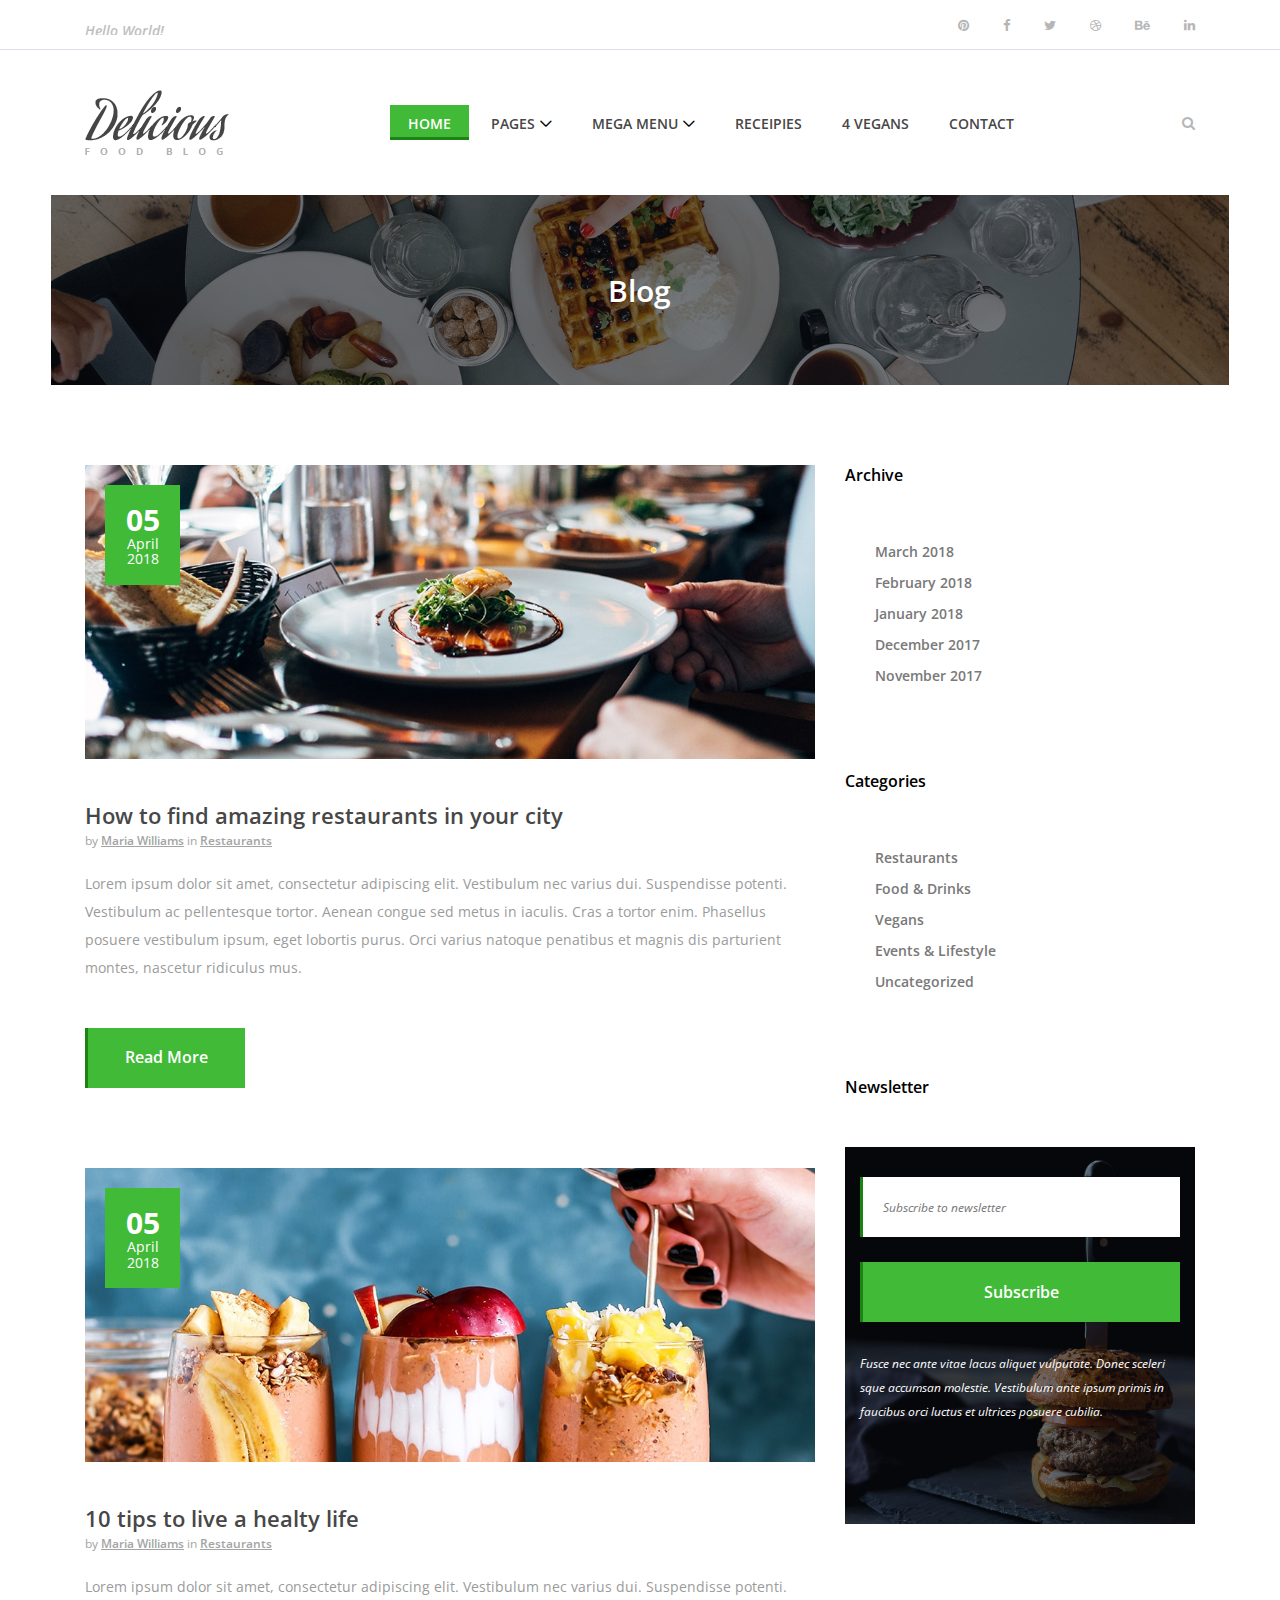
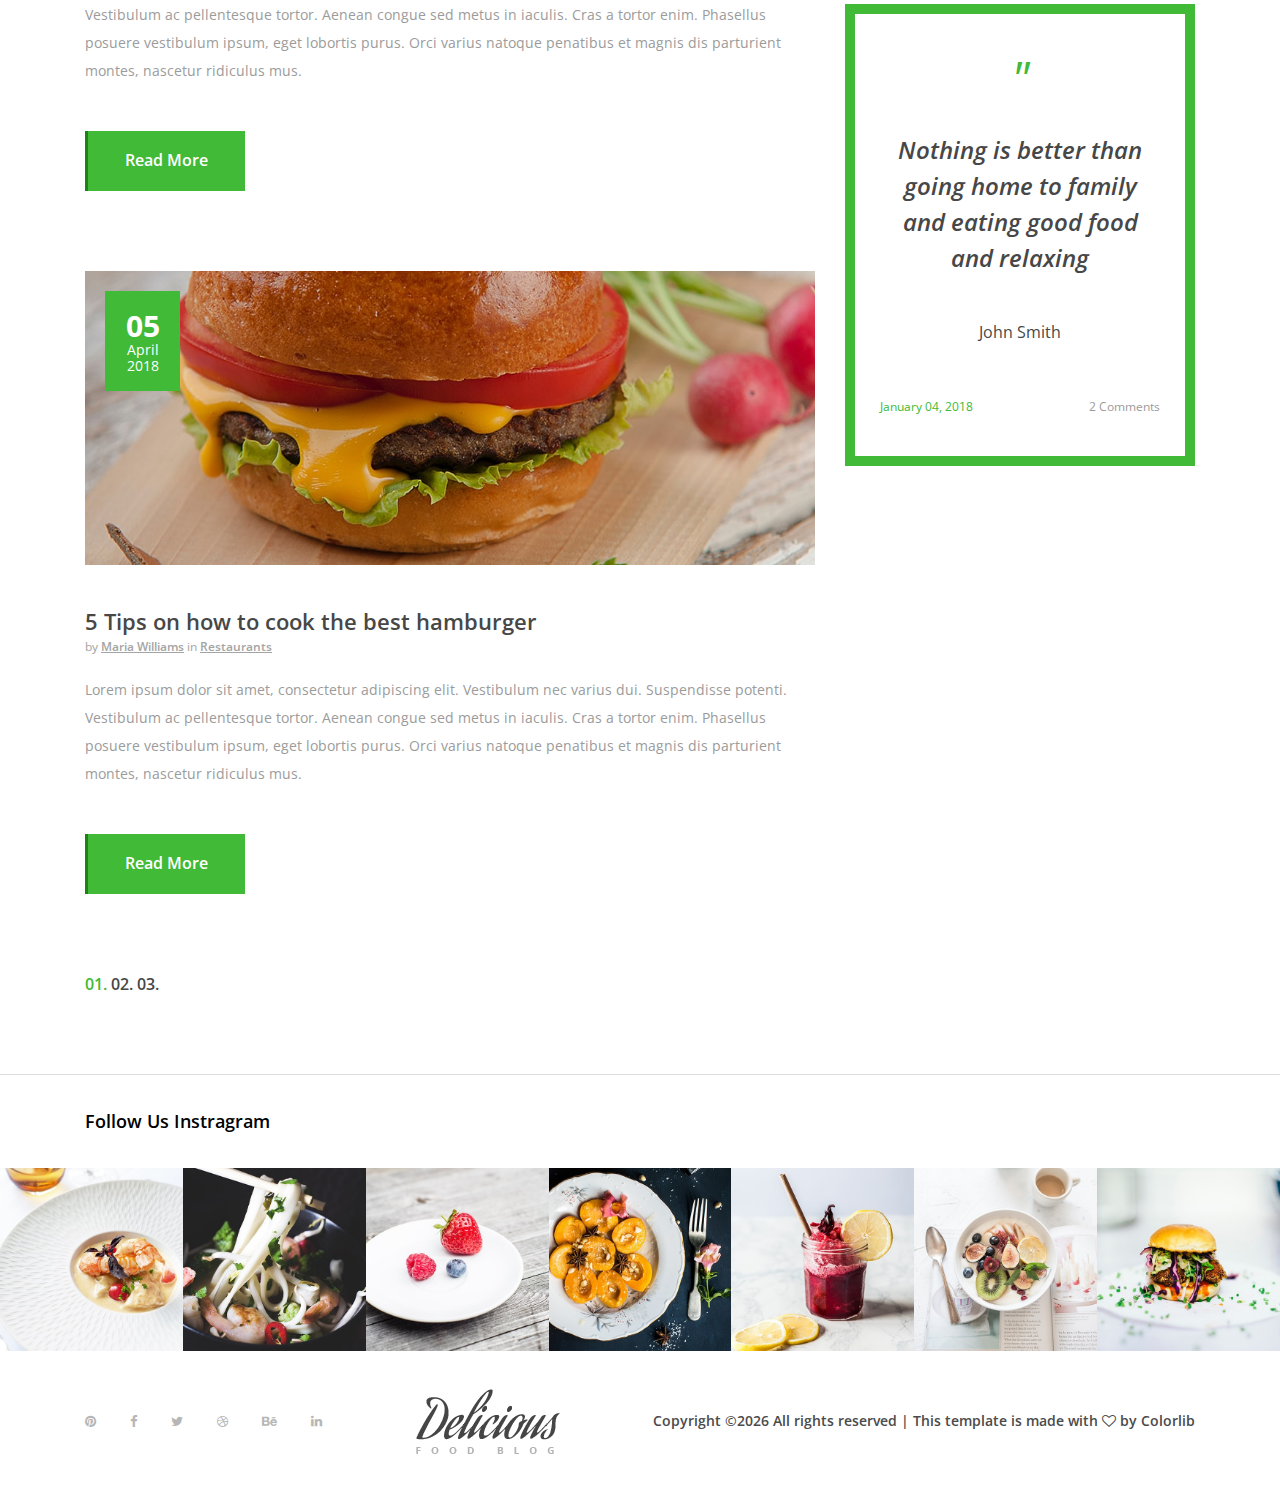
<file: blog-post.html>
<!DOCTYPE html>
<html lang="en">

<head>
    <meta charset="UTF-8">
    <meta name="description" content="">
    <meta http-equiv="X-UA-Compatible" content="IE=edge">
    <meta name="viewport" content="width=device-width, initial-scale=1, shrink-to-fit=no">
    <!-- The above 4 meta tags *must* come first in the head; any other head content must come *after* these tags -->

    <!-- Title -->
    <title>Delicious - Food Blog Template | Blog Post</title>

    <!-- Favicon -->
    <link rel="icon" href="img/core-img/favicon.ico">

    <!-- Core Stylesheet -->
    <link rel="stylesheet" href="style.css">

</head>

<body>
    <!-- Preloader -->
    <div id="preloader">
        <i class="circle-preloader"></i>
        <img src="img/core-img/salad.png" alt="">
    </div>

    <!-- Search Wrapper -->
    <div class="search-wrapper">
        <!-- Close Btn -->
        <div class="close-btn"><i class="fa fa-times" aria-hidden="true"></i></div>

        <div class="container">
            <div class="row">
                <div class="col-12">
                    <form action="#" method="post">
                        <input type="search" name="search" placeholder="Type any keywords...">
                        <button type="submit"><i class="fa fa-search" aria-hidden="true"></i></button>
                    </form>
                </div>
            </div>
        </div>
    </div>

    <!-- ##### Header Area Start ##### -->
    <header class="header-area">

        <!-- Top Header Area -->
        <div class="top-header-area">
            <div class="container h-100">
                <div class="row h-100 align-items-center justify-content-between">
                    <!-- Breaking News -->
                    <div class="col-12 col-sm-6">
                        <div class="breaking-news">
                            <div id="breakingNewsTicker" class="ticker">
                                <ul>
                                    <li><a href="#">Hello World!</a></li>
                                    <li><a href="#">Welcome to Colorlib Family.</a></li>
                                    <li><a href="#">Hello Delicious!</a></li>
                                </ul>
                            </div>
                        </div>
                    </div>

                    <!-- Top Social Info -->
                    <div class="col-12 col-sm-6">
                        <div class="top-social-info text-right">
                            <a href="#"><i class="fa fa-pinterest" aria-hidden="true"></i></a>
                            <a href="#"><i class="fa fa-facebook" aria-hidden="true"></i></a>
                            <a href="#"><i class="fa fa-twitter" aria-hidden="true"></i></a>
                            <a href="#"><i class="fa fa-dribbble" aria-hidden="true"></i></a>
                            <a href="#"><i class="fa fa-behance" aria-hidden="true"></i></a>
                            <a href="#"><i class="fa fa-linkedin" aria-hidden="true"></i></a>
                        </div>
                    </div>
                </div>
            </div>
        </div>

        <!-- Navbar Area -->
        <div class="delicious-main-menu">
            <div class="classy-nav-container breakpoint-off">
                <div class="container">
                    <!-- Menu -->
                    <nav class="classy-navbar justify-content-between" id="deliciousNav">

                        <!-- Logo -->
                        <a class="nav-brand" href="index.html"><img src="img/core-img/logo.png" alt=""></a>

                        <!-- Navbar Toggler -->
                        <div class="classy-navbar-toggler">
                            <span class="navbarToggler"><span></span><span></span><span></span></span>
                        </div>

                        <!-- Menu -->
                        <div class="classy-menu">

                            <!-- close btn -->
                            <div class="classycloseIcon">
                                <div class="cross-wrap"><span class="top"></span><span class="bottom"></span></div>
                            </div>

                            <!-- Nav Start -->
                            <div class="classynav">
                                <ul>
                                    <li class="active"><a href="index.html">Home</a></li>
                                    <li><a href="#">Pages</a>
                                        <ul class="dropdown">
                                            <li><a href="index.html">Home</a></li>
                                            <li><a href="about.html">About Us</a></li>
                                            <li><a href="blog-post.html">Blog Post</a></li>
                                            <li><a href="receipe-post.html">Receipe Post</a></li>
                                            <li><a href="contact.html">Contact</a></li>
                                            <li><a href="elements.html">Elements</a></li>
                                            <li><a href="#">Dropdown</a>
                                                <ul class="dropdown">
                                                    <li><a href="index.html">Home</a></li>
                                                    <li><a href="about.html">About Us</a></li>
                                                    <li><a href="blog-post.html">Blog Post</a></li>
                                                    <li><a href="receipe-post.html">Receipe Post</a></li>
                                                    <li><a href="contact.html">Contact</a></li>
                                                    <li><a href="elements.html">Elements</a></li>
                                                    <li><a href="#">Dropdown</a>
                                                        <ul class="dropdown">
                                                            <li><a href="index.html">Home</a></li>
                                                            <li><a href="about.html">About Us</a></li>
                                                            <li><a href="blog-post.html">Blog Post</a></li>
                                                            <li><a href="receipe-post.html">Receipe Post</a></li>
                                                            <li><a href="contact.html">Contact</a></li>
                                                            <li><a href="elements.html">Elements</a></li>
                                                        </ul>
                                                    </li>
                                                </ul>
                                            </li>
                                        </ul>
                                    </li>
                                    <li><a href="#">Mega Menu</a>
                                        <div class="megamenu">
                                            <ul class="single-mega cn-col-4">
                                                <li class="title">Catagory</li>
                                                <li><a href="index.html">Home</a></li>
                                                <li><a href="about.html">About Us</a></li>
                                                <li><a href="blog-post.html">Blog Post</a></li>
                                                <li><a href="receipe-post.html">Receipe Post</a></li>
                                                <li><a href="contact.html">Contact</a></li>
                                                <li><a href="elements.html">Elements</a></li>
                                            </ul>
                                            <ul class="single-mega cn-col-4">
                                                <li class="title">Catagory</li>
                                                <li><a href="index.html">Home</a></li>
                                                <li><a href="about.html">About Us</a></li>
                                                <li><a href="blog-post.html">Blog Post</a></li>
                                                <li><a href="receipe-post.html">Receipe Post</a></li>
                                                <li><a href="contact.html">Contact</a></li>
                                                <li><a href="elements.html">Elements</a></li>
                                            </ul>
                                            <ul class="single-mega cn-col-4">
                                                <li class="title">Catagory</li>
                                                <li><a href="index.html">Home</a></li>
                                                <li><a href="about.html">About Us</a></li>
                                                <li><a href="blog-post.html">Blog Post</a></li>
                                                <li><a href="receipe-post.html">Receipe Post</a></li>
                                                <li><a href="contact.html">Contact</a></li>
                                                <li><a href="elements.html">Elements</a></li>
                                            </ul>
                                            <div class="single-mega cn-col-4">
                                                <div class="receipe-slider owl-carousel">
                                                    <a href="#"><img src="img/bg-img/bg1.jpg" alt=""></a>
                                                    <a href="#"><img src="img/bg-img/bg6.jpg" alt=""></a>
                                                </div>
                                            </div>
                                        </div>
                                    </li>
                                    <li><a href="receipe-post.html">Receipies</a></li>
                                    <li><a href="receipe-post.html">4 Vegans</a></li>
                                    <li><a href="contact.html">Contact</a></li>
                                </ul>

                                <!-- Newsletter Form -->
                                <div class="search-btn">
                                    <i class="fa fa-search" aria-hidden="true"></i>
                                </div>

                            </div>
                            <!-- Nav End -->
                        </div>
                    </nav>
                </div>
            </div>
        </div>
    </header>
    <!-- ##### Header Area End ##### -->

    <!-- ##### Breadcumb Area Start ##### -->
    <div class="breadcumb-area bg-img bg-overlay" style="background-image: url(img/bg-img/breadcumb2.jpg);">
        <div class="container h-100">
            <div class="row h-100 align-items-center">
                <div class="col-12">
                    <div class="breadcumb-text text-center">
                        <h2>Blog</h2>
                    </div>
                </div>
            </div>
        </div>
    </div>
    <!-- ##### Breadcumb Area End ##### -->

    <!-- ##### Blog Area Start ##### -->
    <div class="blog-area section-padding-80">
        <div class="container">
            <div class="row">
                <div class="col-12 col-lg-8">
                    <div class="blog-posts-area">

                        <!-- Single Blog Area -->
                        <div class="single-blog-area mb-80">
                            <!-- Thumbnail -->
                            <div class="blog-thumbnail">
                                <img src="img/blog-img/1.jpg" alt="">
                                <!-- Post Date -->
                                <div class="post-date">
                                    <a href="#"><span>05</span>April <br> 2018</a>
                                </div>
                            </div>
                            <!-- Content -->
                            <div class="blog-content">
                                <a href="#" class="post-title">How to find amazing restaurants in your city</a>
                                <div class="meta-data">by <a href="#">Maria Williams</a> in <a href="#">Restaurants</a>
                                </div>
                                <p>Lorem ipsum dolor sit amet, consectetur adipiscing elit. Vestibulum nec varius dui. Suspendisse potenti. Vestibulum ac pellentesque tortor. Aenean congue sed metus in iaculis. Cras a tortor enim. Phasellus posuere vestibulum ipsum, eget lobortis purus. Orci varius natoque penatibus et magnis dis parturient montes, nascetur ridiculus mus. </p>
                                <a href="#" class="btn delicious-btn mt-30">Read More</a>
                            </div>
                        </div>

                        <!-- Single Blog Area -->
                        <div class="single-blog-area mb-80">
                            <!-- Thumbnail -->
                            <div class="blog-thumbnail">
                                <img src="img/blog-img/2.jpg" alt="">
                                <!-- Post Date -->
                                <div class="post-date">
                                    <a href="#"><span>05</span>April <br> 2018</a>
                                </div>
                            </div>
                            <!-- Content -->
                            <div class="blog-content">
                                <a href="#" class="post-title">10 tips to live a healty life</a>
                                <div class="meta-data">by <a href="#">Maria Williams</a> in <a href="#">Restaurants</a>
                                </div>
                                <p>Lorem ipsum dolor sit amet, consectetur adipiscing elit. Vestibulum nec varius dui. Suspendisse potenti. Vestibulum ac pellentesque tortor. Aenean congue sed metus in iaculis. Cras a tortor enim. Phasellus posuere vestibulum ipsum, eget lobortis purus. Orci varius natoque penatibus et magnis dis parturient montes, nascetur ridiculus mus. </p>
                                <a href="#" class="btn delicious-btn mt-30">Read More</a>
                            </div>
                        </div>

                        <!-- Single Blog Area -->
                        <div class="single-blog-area mb-80">
                            <!-- Thumbnail -->
                            <div class="blog-thumbnail">
                                <img src="img/blog-img/3.jpg" alt="">
                                <!-- Post Date -->
                                <div class="post-date">
                                    <a href="#"><span>05</span>April <br> 2018</a>
                                </div>
                            </div>
                            <!-- Content -->
                            <div class="blog-content">
                                <a href="#" class="post-title">5 Tips on how to cook the best hamburger</a>
                                <div class="meta-data">by <a href="#">Maria Williams</a> in <a href="#">Restaurants</a>
                                </div>
                                <p>Lorem ipsum dolor sit amet, consectetur adipiscing elit. Vestibulum nec varius dui. Suspendisse potenti. Vestibulum ac pellentesque tortor. Aenean congue sed metus in iaculis. Cras a tortor enim. Phasellus posuere vestibulum ipsum, eget lobortis purus. Orci varius natoque penatibus et magnis dis parturient montes, nascetur ridiculus mus. </p>
                                <a href="#" class="btn delicious-btn mt-30">Read More</a>
                            </div>
                        </div>

                    </div>

                    <nav aria-label="Page navigation example">
                        <ul class="pagination">
                            <li class="page-item active"><a class="page-link" href="#">01.</a></li>
                            <li class="page-item"><a class="page-link" href="#">02.</a></li>
                            <li class="page-item"><a class="page-link" href="#">03.</a></li>
                        </ul>
                    </nav>
                </div>

                <div class="col-12 col-lg-4">
                    <div class="blog-sidebar-area">

                        <!-- Widget -->
                        <div class="single-widget mb-80">
                            <h6>Archive</h6>
                            <ul class="list">
                                <li><a href="#">March 2018</a></li>
                                <li><a href="#">February 2018</a></li>
                                <li><a href="#">January 2018</a></li>
                                <li><a href="#">December 2017</a></li>
                                <li><a href="#">November 2017</a></li>
                            </ul>
                        </div>

                        <!-- Widget -->
                        <div class="single-widget mb-80">
                            <h6>Categories</h6>
                            <ul class="list">
                                <li><a href="#">Restaurants</a></li>
                                <li><a href="#">Food &amp; Drinks</a></li>
                                <li><a href="#">Vegans</a></li>
                                <li><a href="#">Events &amp; Lifestyle</a></li>
                                <li><a href="#">Uncategorized</a></li>
                            </ul>
                        </div>

                        <!-- Widget -->
                        <div class="single-widget mb-80">
                            <h6>Newsletter</h6>

                            <!-- Form -->
                            <div class="newsletter-form bg-img bg-overlay" style="background-image: url(img/bg-img/bg1.jpg);">
                                <form action="#" method="post">
                                    <input type="email" name="email" placeholder="Subscribe to newsletter">
                                    <button type="submit" class="btn delicious-btn w-100">Subscribe</button>
                                </form>
                                <p>Fusce nec ante vitae lacus aliquet vulputate. Donec sceleri sque accumsan molestie. Vestibulum ante ipsum primis in faucibus orci luctus et ultrices posuere cubilia.</p>
                            </div>
                        </div>

                        <!-- Widget -->
                        <div class="single-widget mb-80">
                            <div class="quote-area text-center">
                                <span>"</span>
                                <h4>Nothing is better than going home to family and eating good food and relaxing</h4>
                                <p>John Smith</p>
                                <div class="date-comments d-flex justify-content-between">
                                    <div class="date">January 04, 2018</div>
                                    <div class="comments">2 Comments</div>
                                </div>
                            </div>
                        </div>
                        
                    </div>
                </div>
            </div>
        </div>
    </div>
    <!-- ##### Blog Area End ##### -->

    <!-- ##### Follow Us Instagram Area Start ##### -->
    <div class="follow-us-instagram">
        <div class="container">
            <div class="row">
                <div class="col-12">
                    <h5>Follow Us Instragram</h5>
                </div>
            </div>
        </div>
        <!-- Instagram Feeds -->
        <div class="insta-feeds d-flex flex-wrap">
            <!-- Single Insta Feeds -->
            <div class="single-insta-feeds">
                <img src="img/bg-img/insta1.jpg" alt="">
                <!-- Icon -->
                <div class="insta-icon">
                    <a href="#"><i class="fa fa-instagram" aria-hidden="true"></i></a>
                </div>
            </div>

            <!-- Single Insta Feeds -->
            <div class="single-insta-feeds">
                <img src="img/bg-img/insta2.jpg" alt="">
                <!-- Icon -->
                <div class="insta-icon">
                    <a href="#"><i class="fa fa-instagram" aria-hidden="true"></i></a>
                </div>
            </div>

            <!-- Single Insta Feeds -->
            <div class="single-insta-feeds">
                <img src="img/bg-img/insta3.jpg" alt="">
                <!-- Icon -->
                <div class="insta-icon">
                    <a href="#"><i class="fa fa-instagram" aria-hidden="true"></i></a>
                </div>
            </div>

            <!-- Single Insta Feeds -->
            <div class="single-insta-feeds">
                <img src="img/bg-img/insta4.jpg" alt="">
                <!-- Icon -->
                <div class="insta-icon">
                    <a href="#"><i class="fa fa-instagram" aria-hidden="true"></i></a>
                </div>
            </div>

            <!-- Single Insta Feeds -->
            <div class="single-insta-feeds">
                <img src="img/bg-img/insta5.jpg" alt="">
                <!-- Icon -->
                <div class="insta-icon">
                    <a href="#"><i class="fa fa-instagram" aria-hidden="true"></i></a>
                </div>
            </div>

            <!-- Single Insta Feeds -->
            <div class="single-insta-feeds">
                <img src="img/bg-img/insta6.jpg" alt="">
                <!-- Icon -->
                <div class="insta-icon">
                    <a href="#"><i class="fa fa-instagram" aria-hidden="true"></i></a>
                </div>
            </div>

            <!-- Single Insta Feeds -->
            <div class="single-insta-feeds">
                <img src="img/bg-img/insta7.jpg" alt="">
                <!-- Icon -->
                <div class="insta-icon">
                    <a href="#"><i class="fa fa-instagram" aria-hidden="true"></i></a>
                </div>
            </div>
        </div>
    </div>
    <!-- ##### Follow Us Instagram Area End ##### -->

    <!-- ##### Footer Area Start ##### -->
    <footer class="footer-area">
        <div class="container h-100">
            <div class="row h-100">
                <div class="col-12 h-100 d-flex flex-wrap align-items-center justify-content-between">
                    <!-- Footer Social Info -->
                    <div class="footer-social-info text-right">
                        <a href="#"><i class="fa fa-pinterest" aria-hidden="true"></i></a>
                        <a href="#"><i class="fa fa-facebook" aria-hidden="true"></i></a>
                        <a href="#"><i class="fa fa-twitter" aria-hidden="true"></i></a>
                        <a href="#"><i class="fa fa-dribbble" aria-hidden="true"></i></a>
                        <a href="#"><i class="fa fa-behance" aria-hidden="true"></i></a>
                        <a href="#"><i class="fa fa-linkedin" aria-hidden="true"></i></a>
                    </div>
                    <!-- Footer Logo -->
                    <div class="footer-logo">
                        <a href="index.html"><img src="img/core-img/logo.png" alt=""></a>
                    </div>
                    <!-- Copywrite -->
                    <p><!-- Link back to Colorlib can't be removed. Template is licensed under CC BY 3.0. -->
Copyright &copy;<script>document.write(new Date().getFullYear());</script> All rights reserved | This template is made with <i class="fa fa-heart-o" aria-hidden="true"></i> by <a href="https://colorlib.com" target="_blank">Colorlib</a>
<!-- Link back to Colorlib can't be removed. Template is licensed under CC BY 3.0. --></p>
                </div>
            </div>
        </div>
    </footer>
    <!-- ##### Footer Area Start ##### -->

    <!-- ##### All Javascript Files ##### -->
    <!-- jQuery-2.2.4 js -->
    <script src="js/jquery/jquery-2.2.4.min.js"></script>
    <!-- Popper js -->
    <script src="js/bootstrap/popper.min.js"></script>
    <!-- Bootstrap js -->
    <script src="js/bootstrap/bootstrap.min.js"></script>
    <!-- All Plugins js -->
    <script src="js/plugins/plugins.js"></script>
    <!-- Active js -->
    <script src="js/active.js"></script>
</body>

</html>
</file>
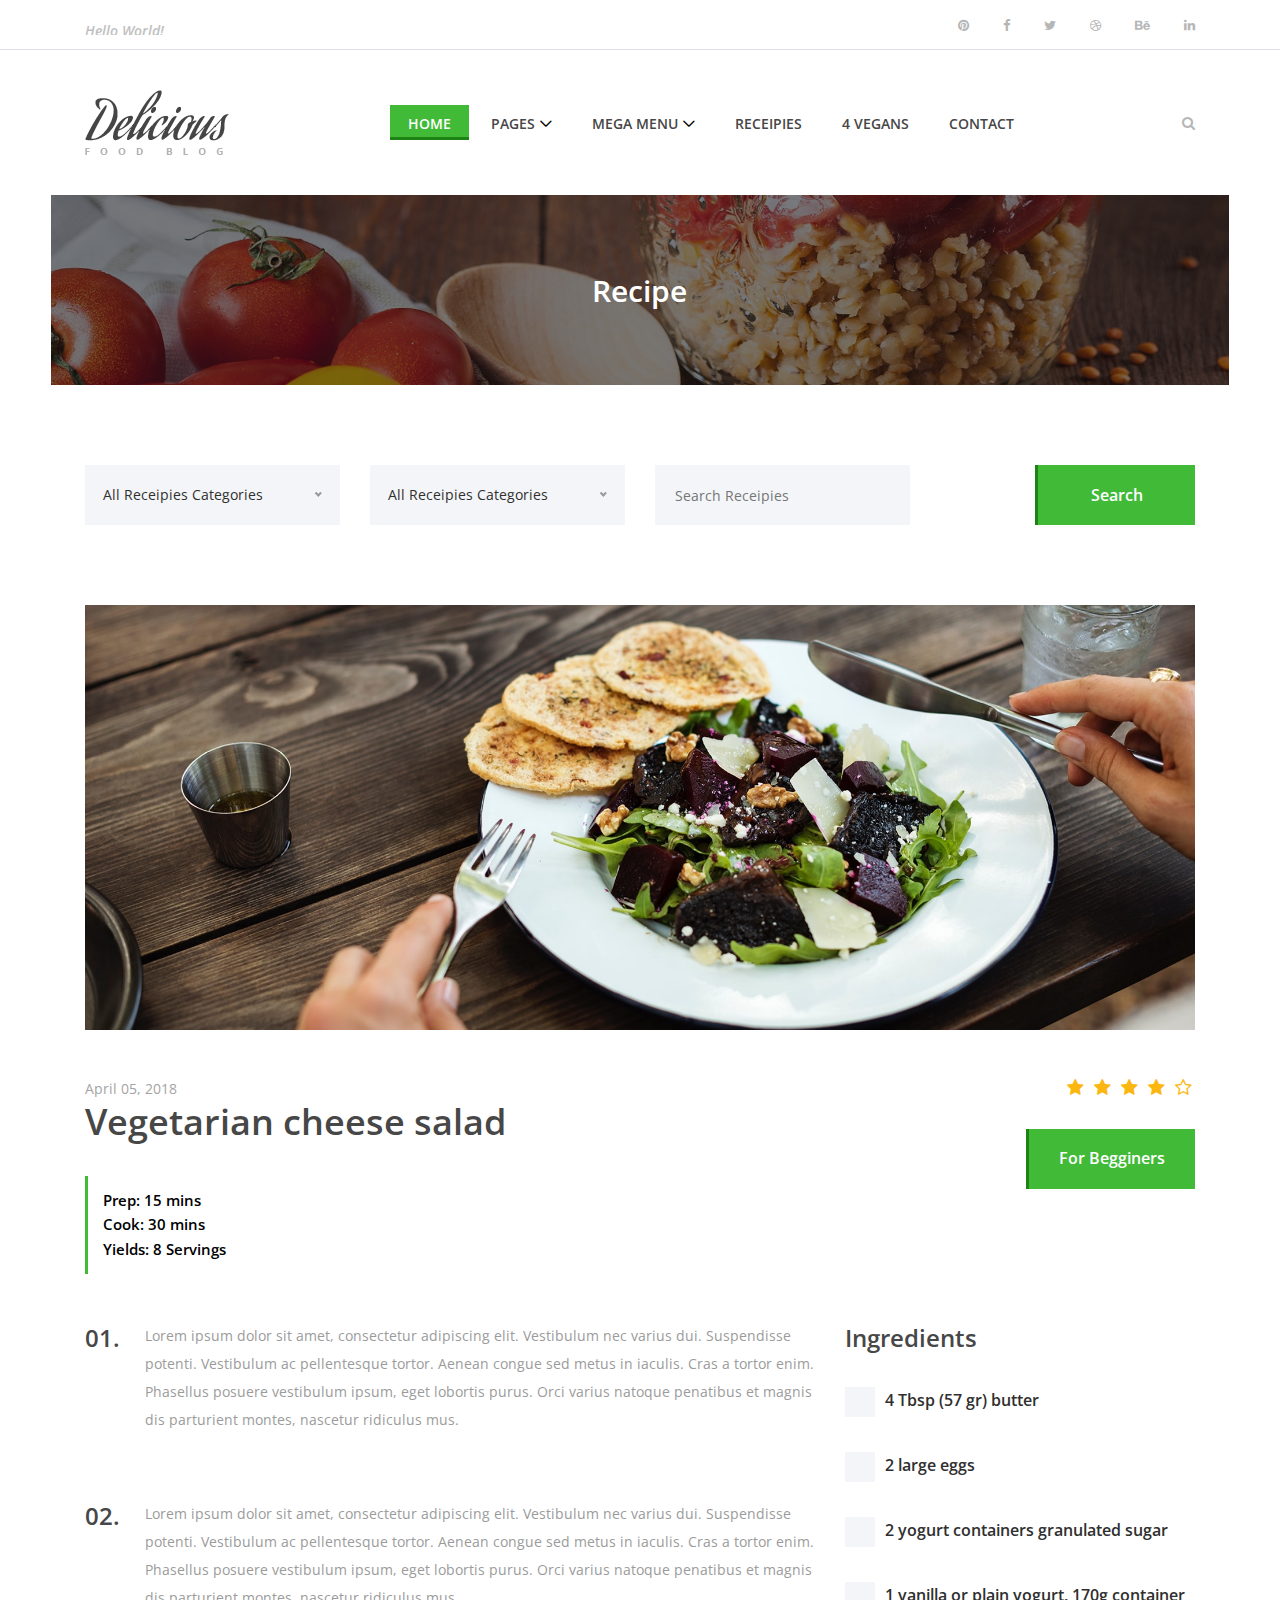
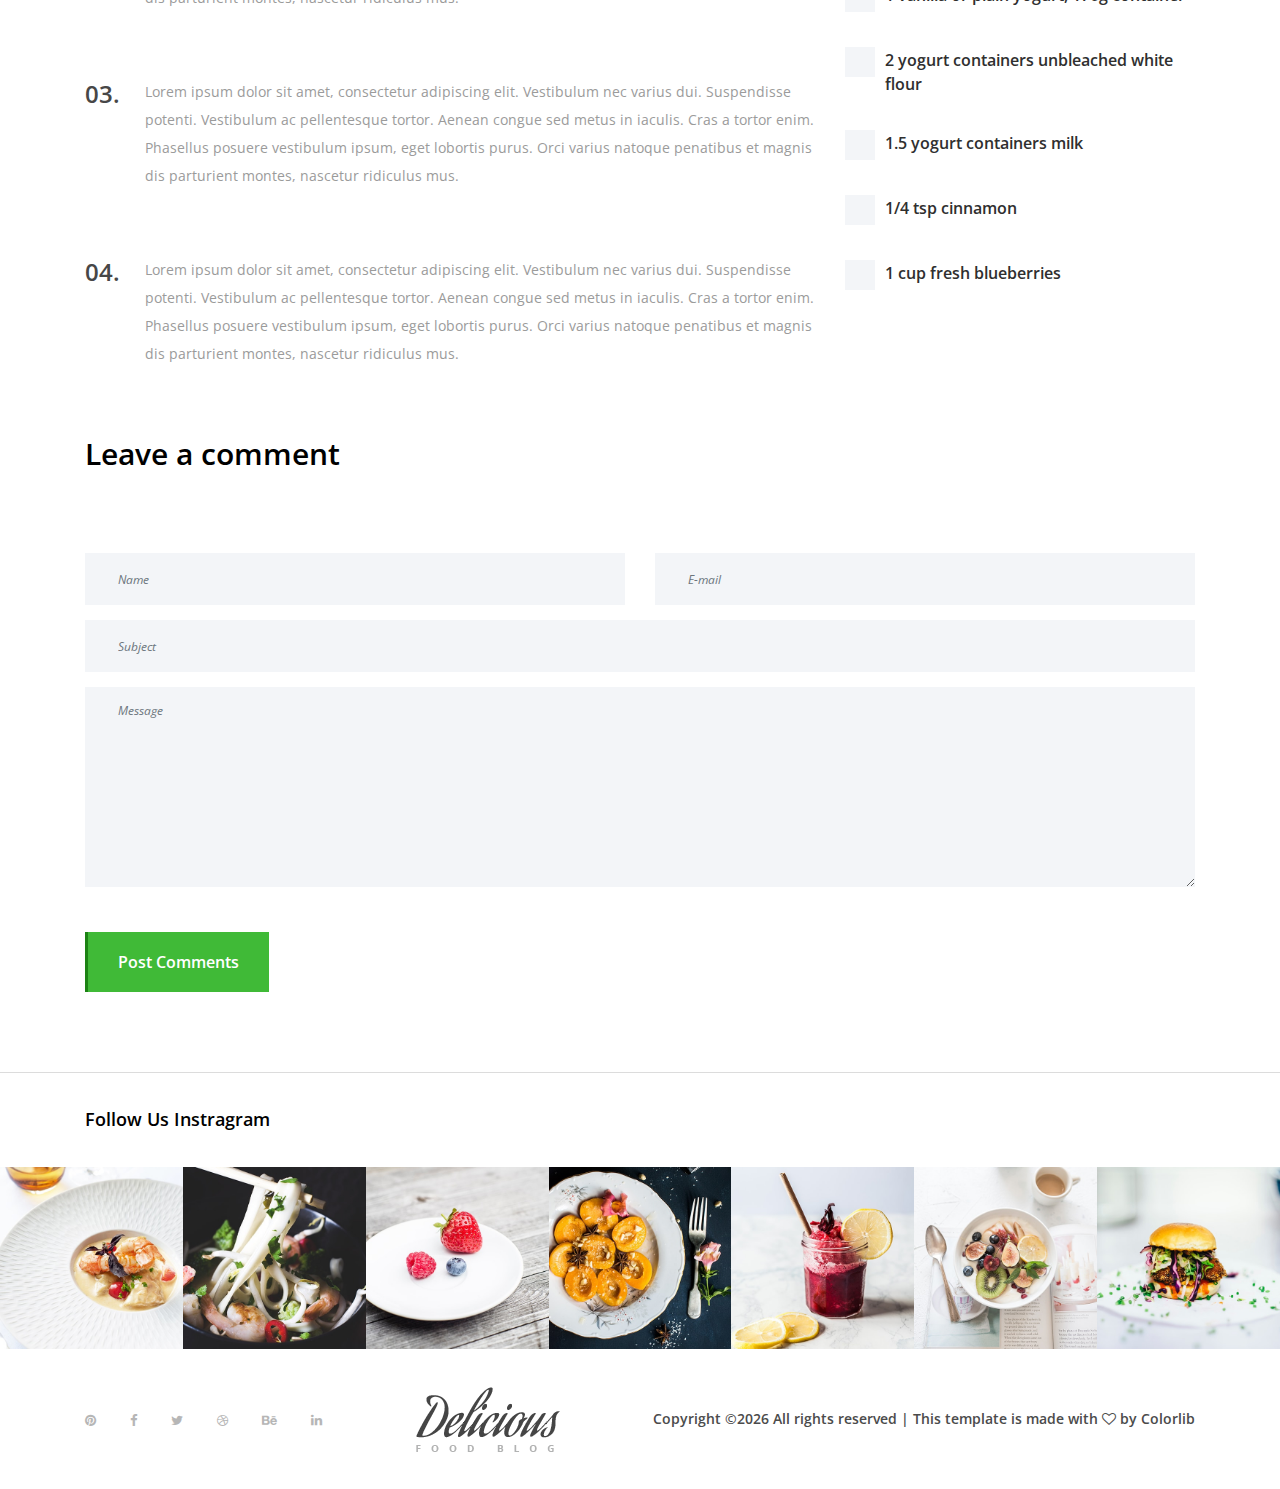
<file: receipe-post.html>
<!DOCTYPE html>
<html lang="en">

<head>
    <meta charset="UTF-8">
    <meta name="description" content="">
    <meta http-equiv="X-UA-Compatible" content="IE=edge">
    <meta name="viewport" content="width=device-width, initial-scale=1, shrink-to-fit=no">
    <!-- The above 4 meta tags *must* come first in the head; any other head content must come *after* these tags -->

    <!-- Title -->
    <title>Delicious - Food Blog Template | Receipe Post</title>

    <!-- Favicon -->
    <link rel="icon" href="img/core-img/favicon.ico">

    <!-- Core Stylesheet -->
    <link rel="stylesheet" href="style.css">

</head>

<body>
    <!-- Preloader -->
    <div id="preloader">
        <i class="circle-preloader"></i>
        <img src="img/core-img/salad.png" alt="">
    </div>

    <!-- Search Wrapper -->
    <div class="search-wrapper">
        <!-- Close Btn -->
        <div class="close-btn"><i class="fa fa-times" aria-hidden="true"></i></div>

        <div class="container">
            <div class="row">
                <div class="col-12">
                    <form action="#" method="post">
                        <input type="search" name="search" placeholder="Type any keywords...">
                        <button type="submit"><i class="fa fa-search" aria-hidden="true"></i></button>
                    </form>
                </div>
            </div>
        </div>
    </div>

    <!-- ##### Header Area Start ##### -->
    <header class="header-area">

        <!-- Top Header Area -->
        <div class="top-header-area">
            <div class="container h-100">
                <div class="row h-100 align-items-center justify-content-between">
                    <!-- Breaking News -->
                    <div class="col-12 col-sm-6">
                        <div class="breaking-news">
                            <div id="breakingNewsTicker" class="ticker">
                                <ul>
                                    <li><a href="#">Hello World!</a></li>
                                    <li><a href="#">Welcome to Colorlib Family.</a></li>
                                    <li><a href="#">Hello Delicious!</a></li>
                                </ul>
                            </div>
                        </div>
                    </div>

                    <!-- Top Social Info -->
                    <div class="col-12 col-sm-6">
                        <div class="top-social-info text-right">
                            <a href="#"><i class="fa fa-pinterest" aria-hidden="true"></i></a>
                            <a href="#"><i class="fa fa-facebook" aria-hidden="true"></i></a>
                            <a href="#"><i class="fa fa-twitter" aria-hidden="true"></i></a>
                            <a href="#"><i class="fa fa-dribbble" aria-hidden="true"></i></a>
                            <a href="#"><i class="fa fa-behance" aria-hidden="true"></i></a>
                            <a href="#"><i class="fa fa-linkedin" aria-hidden="true"></i></a>
                        </div>
                    </div>
                </div>
            </div>
        </div>

        <!-- Navbar Area -->
        <div class="delicious-main-menu">
            <div class="classy-nav-container breakpoint-off">
                <div class="container">
                    <!-- Menu -->
                    <nav class="classy-navbar justify-content-between" id="deliciousNav">

                        <!-- Logo -->
                        <a class="nav-brand" href="index.html"><img src="img/core-img/logo.png" alt=""></a>

                        <!-- Navbar Toggler -->
                        <div class="classy-navbar-toggler">
                            <span class="navbarToggler"><span></span><span></span><span></span></span>
                        </div>

                        <!-- Menu -->
                        <div class="classy-menu">

                            <!-- close btn -->
                            <div class="classycloseIcon">
                                <div class="cross-wrap"><span class="top"></span><span class="bottom"></span></div>
                            </div>

                            <!-- Nav Start -->
                            <div class="classynav">
                                <ul>
                                    <li class="active"><a href="index.html">Home</a></li>
                                    <li><a href="#">Pages</a>
                                        <ul class="dropdown">
                                            <li><a href="index.html">Home</a></li>
                                            <li><a href="about.html">About Us</a></li>
                                            <li><a href="blog-post.html">Blog Post</a></li>
                                            <li><a href="receipe-post.html">Receipe Post</a></li>
                                            <li><a href="contact.html">Contact</a></li>
                                            <li><a href="elements.html">Elements</a></li>
                                            <li><a href="#">Dropdown</a>
                                                <ul class="dropdown">
                                                    <li><a href="index.html">Home</a></li>
                                                    <li><a href="about.html">About Us</a></li>
                                                    <li><a href="blog-post.html">Blog Post</a></li>
                                                    <li><a href="receipe-post.html">Receipe Post</a></li>
                                                    <li><a href="contact.html">Contact</a></li>
                                                    <li><a href="elements.html">Elements</a></li>
                                                    <li><a href="#">Dropdown</a>
                                                        <ul class="dropdown">
                                                            <li><a href="index.html">Home</a></li>
                                                            <li><a href="about.html">About Us</a></li>
                                                            <li><a href="blog-post.html">Blog Post</a></li>
                                                            <li><a href="receipe-post.html">Receipe Post</a></li>
                                                            <li><a href="contact.html">Contact</a></li>
                                                            <li><a href="elements.html">Elements</a></li>
                                                        </ul>
                                                    </li>
                                                </ul>
                                            </li>
                                        </ul>
                                    </li>
                                    <li><a href="#">Mega Menu</a>
                                        <div class="megamenu">
                                            <ul class="single-mega cn-col-4">
                                                <li class="title">Catagory</li>
                                                <li><a href="index.html">Home</a></li>
                                                <li><a href="about.html">About Us</a></li>
                                                <li><a href="blog-post.html">Blog Post</a></li>
                                                <li><a href="receipe-post.html">Receipe Post</a></li>
                                                <li><a href="contact.html">Contact</a></li>
                                                <li><a href="elements.html">Elements</a></li>
                                            </ul>
                                            <ul class="single-mega cn-col-4">
                                                <li class="title">Catagory</li>
                                                <li><a href="index.html">Home</a></li>
                                                <li><a href="about.html">About Us</a></li>
                                                <li><a href="blog-post.html">Blog Post</a></li>
                                                <li><a href="receipe-post.html">Receipe Post</a></li>
                                                <li><a href="contact.html">Contact</a></li>
                                                <li><a href="elements.html">Elements</a></li>
                                            </ul>
                                            <ul class="single-mega cn-col-4">
                                                <li class="title">Catagory</li>
                                                <li><a href="index.html">Home</a></li>
                                                <li><a href="about.html">About Us</a></li>
                                                <li><a href="blog-post.html">Blog Post</a></li>
                                                <li><a href="receipe-post.html">Receipe Post</a></li>
                                                <li><a href="contact.html">Contact</a></li>
                                                <li><a href="elements.html">Elements</a></li>
                                            </ul>
                                            <div class="single-mega cn-col-4">
                                                <div class="receipe-slider owl-carousel">
                                                    <a href="#"><img src="img/bg-img/bg1.jpg" alt=""></a>
                                                    <a href="#"><img src="img/bg-img/bg6.jpg" alt=""></a>
                                                </div>
                                            </div>
                                        </div>
                                    </li>
                                    <li><a href="receipe-post.html">Receipies</a></li>
                                    <li><a href="receipe-post.html">4 Vegans</a></li>
                                    <li><a href="contact.html">Contact</a></li>
                                </ul>

                                <!-- Newsletter Form -->
                                <div class="search-btn">
                                    <i class="fa fa-search" aria-hidden="true"></i>
                                </div>

                            </div>
                            <!-- Nav End -->
                        </div>
                    </nav>
                </div>
            </div>
        </div>
    </header>
    <!-- ##### Header Area End ##### -->

    <!-- ##### Breadcumb Area Start ##### -->
    <div class="breadcumb-area bg-img bg-overlay" style="background-image: url(img/bg-img/breadcumb3.jpg);">
        <div class="container h-100">
            <div class="row h-100 align-items-center">
                <div class="col-12">
                    <div class="breadcumb-text text-center">
                        <h2>Recipe</h2>
                    </div>
                </div>
            </div>
        </div>
    </div>
    <!-- ##### Breadcumb Area End ##### -->

    <div class="receipe-post-area section-padding-80">

        <!-- Receipe Post Search -->
        <div class="receipe-post-search mb-80">
            <div class="container">
                <form action="#" method="post">
                    <div class="row">
                        <div class="col-12 col-lg-3">
                            <select name="select1" id="select1">
                                <option value="1">All Receipies Categories</option>
                                <option value="1">All Receipies Categories 2</option>
                                <option value="1">All Receipies Categories 3</option>
                                <option value="1">All Receipies Categories 4</option>
                                <option value="1">All Receipies Categories 5</option>
                            </select>
                        </div>
                        <div class="col-12 col-lg-3">
                            <select name="select1" id="select2">
                                <option value="1">All Receipies Categories</option>
                                <option value="1">All Receipies Categories 2</option>
                                <option value="1">All Receipies Categories 3</option>
                                <option value="1">All Receipies Categories 4</option>
                                <option value="1">All Receipies Categories 5</option>
                            </select>
                        </div>
                        <div class="col-12 col-lg-3">
                            <input type="search" name="search" placeholder="Search Receipies">
                        </div>
                        <div class="col-12 col-lg-3 text-right">
                            <button type="submit" class="btn delicious-btn">Search</button>
                        </div>
                    </div>
                </form>
            </div>
        </div>

        <!-- Receipe Slider -->
        <div class="container">
            <div class="row">
                <div class="col-12">
                    <div class="receipe-slider owl-carousel">
                        <img src="img/bg-img/bg5.jpg" alt="">
                        <img src="img/bg-img/bg5.jpg" alt="">
                        <img src="img/bg-img/bg5.jpg" alt="">
                    </div>
                </div>
            </div>
        </div>

        <!-- Receipe Content Area -->
        <div class="receipe-content-area">
            <div class="container">

                <div class="row">
                    <div class="col-12 col-md-8">
                        <div class="receipe-headline my-5">
                            <span>April 05, 2018</span>
                            <h2>Vegetarian cheese salad</h2>
                            <div class="receipe-duration">
                                <h6>Prep: 15 mins</h6>
                                <h6>Cook: 30 mins</h6>
                                <h6>Yields: 8 Servings</h6>
                            </div>
                        </div>
                    </div>

                    <div class="col-12 col-md-4">
                        <div class="receipe-ratings text-right my-5">
                            <div class="ratings">
                                <i class="fa fa-star" aria-hidden="true"></i>
                                <i class="fa fa-star" aria-hidden="true"></i>
                                <i class="fa fa-star" aria-hidden="true"></i>
                                <i class="fa fa-star" aria-hidden="true"></i>
                                <i class="fa fa-star-o" aria-hidden="true"></i>
                            </div>
                            <a href="#" class="btn delicious-btn">For Begginers</a>
                        </div>
                    </div>
                </div>

                <div class="row">
                    <div class="col-12 col-lg-8">
                        <!-- Single Preparation Step -->
                        <div class="single-preparation-step d-flex">
                            <h4>01.</h4>
                            <p>Lorem ipsum dolor sit amet, consectetur adipiscing elit. Vestibulum nec varius dui. Suspendisse potenti. Vestibulum ac pellentesque tortor. Aenean congue sed metus in iaculis. Cras a tortor enim. Phasellus posuere vestibulum ipsum, eget lobortis purus. Orci varius natoque penatibus et magnis dis parturient montes, nascetur ridiculus mus. </p>
                        </div>
                        <!-- Single Preparation Step -->
                        <div class="single-preparation-step d-flex">
                            <h4>02.</h4>
                            <p>Lorem ipsum dolor sit amet, consectetur adipiscing elit. Vestibulum nec varius dui. Suspendisse potenti. Vestibulum ac pellentesque tortor. Aenean congue sed metus in iaculis. Cras a tortor enim. Phasellus posuere vestibulum ipsum, eget lobortis purus. Orci varius natoque penatibus et magnis dis parturient montes, nascetur ridiculus mus. </p>
                        </div>
                        <!-- Single Preparation Step -->
                        <div class="single-preparation-step d-flex">
                            <h4>03.</h4>
                            <p>Lorem ipsum dolor sit amet, consectetur adipiscing elit. Vestibulum nec varius dui. Suspendisse potenti. Vestibulum ac pellentesque tortor. Aenean congue sed metus in iaculis. Cras a tortor enim. Phasellus posuere vestibulum ipsum, eget lobortis purus. Orci varius natoque penatibus et magnis dis parturient montes, nascetur ridiculus mus. </p>
                        </div>
                        <!-- Single Preparation Step -->
                        <div class="single-preparation-step d-flex">
                            <h4>04.</h4>
                            <p>Lorem ipsum dolor sit amet, consectetur adipiscing elit. Vestibulum nec varius dui. Suspendisse potenti. Vestibulum ac pellentesque tortor. Aenean congue sed metus in iaculis. Cras a tortor enim. Phasellus posuere vestibulum ipsum, eget lobortis purus. Orci varius natoque penatibus et magnis dis parturient montes, nascetur ridiculus mus. </p>
                        </div>
                    </div>

                    <!-- Ingredients -->
                    <div class="col-12 col-lg-4">
                        <div class="ingredients">
                            <h4>Ingredients</h4>

                            <!-- Custom Checkbox -->
                            <div class="custom-control custom-checkbox">
                                <input type="checkbox" class="custom-control-input" id="customCheck1">
                                <label class="custom-control-label" for="customCheck1">4 Tbsp (57 gr) butter</label>
                            </div>

                            <!-- Custom Checkbox -->
                            <div class="custom-control custom-checkbox">
                                <input type="checkbox" class="custom-control-input" id="customCheck2">
                                <label class="custom-control-label" for="customCheck2">2 large eggs</label>
                            </div>

                            <!-- Custom Checkbox -->
                            <div class="custom-control custom-checkbox">
                                <input type="checkbox" class="custom-control-input" id="customCheck3">
                                <label class="custom-control-label" for="customCheck3">2 yogurt containers granulated sugar</label>
                            </div>

                            <!-- Custom Checkbox -->
                            <div class="custom-control custom-checkbox">
                                <input type="checkbox" class="custom-control-input" id="customCheck4">
                                <label class="custom-control-label" for="customCheck4">1 vanilla or plain yogurt, 170g container</label>
                            </div>

                            <!-- Custom Checkbox -->
                            <div class="custom-control custom-checkbox">
                                <input type="checkbox" class="custom-control-input" id="customCheck5">
                                <label class="custom-control-label" for="customCheck5">2 yogurt containers unbleached white flour</label>
                            </div>

                            <!-- Custom Checkbox -->
                            <div class="custom-control custom-checkbox">
                                <input type="checkbox" class="custom-control-input" id="customCheck6">
                                <label class="custom-control-label" for="customCheck6">1.5 yogurt containers milk</label>
                            </div>

                            <!-- Custom Checkbox -->
                            <div class="custom-control custom-checkbox">
                                <input type="checkbox" class="custom-control-input" id="customCheck7">
                                <label class="custom-control-label" for="customCheck7">1/4 tsp cinnamon</label>
                            </div>

                            <!-- Custom Checkbox -->
                            <div class="custom-control custom-checkbox">
                                <input type="checkbox" class="custom-control-input" id="customCheck8">
                                <label class="custom-control-label" for="customCheck8">1 cup fresh blueberries </label>
                            </div>
                        </div>
                    </div>
                </div>

                <div class="row">
                    <div class="col-12">
                        <div class="section-heading text-left">
                            <h3>Leave a comment</h3>
                        </div>
                    </div>
                </div>

                <div class="row">
                    <div class="col-12">
                        <div class="contact-form-area">
                            <form action="#" method="post">
                                <div class="row">
                                    <div class="col-12 col-lg-6">
                                        <input type="text" class="form-control" id="name" placeholder="Name">
                                    </div>
                                    <div class="col-12 col-lg-6">
                                        <input type="email" class="form-control" id="email" placeholder="E-mail">
                                    </div>
                                    <div class="col-12">
                                        <input type="text" class="form-control" id="subject" placeholder="Subject">
                                    </div>
                                    <div class="col-12">
                                        <textarea name="message" class="form-control" id="message" cols="30" rows="10" placeholder="Message"></textarea>
                                    </div>
                                    <div class="col-12">
                                        <button class="btn delicious-btn mt-30" type="submit">Post Comments</button>
                                    </div>
                                </div>
                            </form>
                        </div>
                    </div>
                </div>
            </div>
        </div>
    </div>

    <!-- ##### Follow Us Instagram Area Start ##### -->
    <div class="follow-us-instagram">
        <div class="container">
            <div class="row">
                <div class="col-12">
                    <h5>Follow Us Instragram</h5>
                </div>
            </div>
        </div>
        <!-- Instagram Feeds -->
        <div class="insta-feeds d-flex flex-wrap">
            <!-- Single Insta Feeds -->
            <div class="single-insta-feeds">
                <img src="img/bg-img/insta1.jpg" alt="">
                <!-- Icon -->
                <div class="insta-icon">
                    <a href="#"><i class="fa fa-instagram" aria-hidden="true"></i></a>
                </div>
            </div>

            <!-- Single Insta Feeds -->
            <div class="single-insta-feeds">
                <img src="img/bg-img/insta2.jpg" alt="">
                <!-- Icon -->
                <div class="insta-icon">
                    <a href="#"><i class="fa fa-instagram" aria-hidden="true"></i></a>
                </div>
            </div>

            <!-- Single Insta Feeds -->
            <div class="single-insta-feeds">
                <img src="img/bg-img/insta3.jpg" alt="">
                <!-- Icon -->
                <div class="insta-icon">
                    <a href="#"><i class="fa fa-instagram" aria-hidden="true"></i></a>
                </div>
            </div>

            <!-- Single Insta Feeds -->
            <div class="single-insta-feeds">
                <img src="img/bg-img/insta4.jpg" alt="">
                <!-- Icon -->
                <div class="insta-icon">
                    <a href="#"><i class="fa fa-instagram" aria-hidden="true"></i></a>
                </div>
            </div>

            <!-- Single Insta Feeds -->
            <div class="single-insta-feeds">
                <img src="img/bg-img/insta5.jpg" alt="">
                <!-- Icon -->
                <div class="insta-icon">
                    <a href="#"><i class="fa fa-instagram" aria-hidden="true"></i></a>
                </div>
            </div>

            <!-- Single Insta Feeds -->
            <div class="single-insta-feeds">
                <img src="img/bg-img/insta6.jpg" alt="">
                <!-- Icon -->
                <div class="insta-icon">
                    <a href="#"><i class="fa fa-instagram" aria-hidden="true"></i></a>
                </div>
            </div>

            <!-- Single Insta Feeds -->
            <div class="single-insta-feeds">
                <img src="img/bg-img/insta7.jpg" alt="">
                <!-- Icon -->
                <div class="insta-icon">
                    <a href="#"><i class="fa fa-instagram" aria-hidden="true"></i></a>
                </div>
            </div>
        </div>
    </div>
    <!-- ##### Follow Us Instagram Area End ##### -->

    <!-- ##### Footer Area Start ##### -->
    <footer class="footer-area">
        <div class="container h-100">
            <div class="row h-100">
                <div class="col-12 h-100 d-flex flex-wrap align-items-center justify-content-between">
                    <!-- Footer Social Info -->
                    <div class="footer-social-info text-right">
                        <a href="#"><i class="fa fa-pinterest" aria-hidden="true"></i></a>
                        <a href="#"><i class="fa fa-facebook" aria-hidden="true"></i></a>
                        <a href="#"><i class="fa fa-twitter" aria-hidden="true"></i></a>
                        <a href="#"><i class="fa fa-dribbble" aria-hidden="true"></i></a>
                        <a href="#"><i class="fa fa-behance" aria-hidden="true"></i></a>
                        <a href="#"><i class="fa fa-linkedin" aria-hidden="true"></i></a>
                    </div>
                    <!-- Footer Logo -->
                    <div class="footer-logo">
                        <a href="index.html"><img src="img/core-img/logo.png" alt=""></a>
                    </div>
                    <!-- Copywrite -->
                    <p><!-- Link back to Colorlib can't be removed. Template is licensed under CC BY 3.0. -->
Copyright &copy;<script>document.write(new Date().getFullYear());</script> All rights reserved | This template is made with <i class="fa fa-heart-o" aria-hidden="true"></i> by <a href="https://colorlib.com" target="_blank">Colorlib</a>
<!-- Link back to Colorlib can't be removed. Template is licensed under CC BY 3.0. --></p>
                </div>
            </div>
        </div>
    </footer>
    <!-- ##### Footer Area Start ##### -->

    <!-- ##### All Javascript Files ##### -->
    <!-- jQuery-2.2.4 js -->
    <script src="js/jquery/jquery-2.2.4.min.js"></script>
    <!-- Popper js -->
    <script src="js/bootstrap/popper.min.js"></script>
    <!-- Bootstrap js -->
    <script src="js/bootstrap/bootstrap.min.js"></script>
    <!-- All Plugins js -->
    <script src="js/plugins/plugins.js"></script>
    <!-- Active js -->
    <script src="js/active.js"></script>
</body>

</html>
</file>
<file: style.css>
/* [Master Stylesheet v1.0]

- Template Name: Delicious - Food Blog Template
- Template Author: Colorlib
- Template URL: colorlib.com
- Version: 1.0.0

*/
/* :: 1.0 Import Fonts */
@import url("https://fonts.googleapis.com/css?family=Open+Sans:300,300i,400,400i,600,600i,700,700i,800,800i");
/* :: 2.0 Import All CSS */
@import url(css/bootstrap.min.css);
@import url(css/owl.carousel.min.css);
@import url(css/animate.css);
@import url(css/magnific-popup.css);
@import url(css/font-awesome.min.css);
@import url(css/custom-icon.css);
@import url(css/classy-nav.min.css);
@import url(css/nice-select.min.css);
/* :: 3.0 Base CSS */
* {
  margin: 0;
  padding: 0; }

body {
  font-family: "Open Sans", sans-serif;
  font-size: 14px; }

h1,
h2,
h3,
h4,
h5,
h6 {
  color: #000000;
  line-height: 1.3;
  font-weight: 600; }

p {
  color: #9b9b9b;
  font-size: 14px;
  line-height: 2;
  font-weight: 400; }

a,
a:hover,
a:focus {
  -webkit-transition-duration: 500ms;
  transition-duration: 500ms;
  text-decoration: none;
  outline: 0 solid transparent;
  color: #000000;
  font-weight: 600;
  font-size: 14px;
  color: #474747; }

ul,
ol {
  margin: 0; }
  ul li,
  ol li {
    list-style: none; }

img {
  height: auto;
  max-width: 100%; }

/* Spacing */
.mt-15 {
  margin-top: 15px !important; }

.mt-30 {
  margin-top: 30px !important; }

.mt-50 {
  margin-top: 50px !important; }

.mt-70 {
  margin-top: 70px !important; }

.mt-100 {
  margin-top: 100px !important; }

.mb-15 {
  margin-bottom: 15px !important; }

.mb-30 {
  margin-bottom: 30px !important; }

.mb-50 {
  margin-bottom: 50px !important; }

.mb-70 {
  margin-bottom: 70px !important; }

.mb-80 {
  margin-bottom: 80px !important; }

.mb-100 {
  margin-bottom: 100px !important; }

.ml-15 {
  margin-left: 15px !important; }

.ml-30 {
  margin-left: 30px !important; }

.ml-50 {
  margin-left: 50px !important; }

.mr-15 {
  margin-right: 15px !important; }

.mr-30 {
  margin-right: 30px !important; }

.mr-50 {
  margin-right: 50px !important; }

/* Height */
.height-400 {
  height: 400px !important; }

.height-500 {
  height: 500px !important; }

.height-600 {
  height: 600px !important; }

.height-700 {
  height: 700px !important; }

.height-800 {
  height: 800px !important; }

/* Section Padding */
.section-padding-80 {
  padding-top: 80px;
  padding-bottom: 80px; }

.section-padding-80-0 {
  padding-top: 80px;
  padding-bottom: 0; }

.section-padding-0-80 {
  padding-top: 0;
  padding-bottom: 80px; }

/* Section Heading */
.section-heading {
  position: relative;
  z-index: 1;
  margin-bottom: 80px;
  text-align: center; }
  .section-heading h3 {
    font-size: 30px;
    margin-bottom: 0; }
  .section-heading.text-left {
    text-align: left !important; }
  .section-heading.white h3 {
    color: #ffffff; }

/* Preloader */
#preloader {
  background-color: #ffffff;
  width: 100%;
  height: 100%;
  position: fixed;
  top: 0;
  left: 0;
  right: 0;
  z-index: 5000; }
  #preloader img {
    width: 30px;
    position: absolute;
    top: 50%;
    left: 50%;
    -webkit-transform: translate(-50%, -50%);
    transform: translate(-50%, -50%);
    z-index: 10; }
  #preloader .circle-preloader {
    display: block;
    width: 60px;
    height: 60px;
    border: 2px solid #ccc;
    border-bottom-color: #1c8314;
    border-radius: 50%;
    position: absolute;
    top: 0;
    left: 0;
    right: 0;
    bottom: 0;
    margin: auto;
    animation: spin 2s infinite linear; }
@-webkit-keyframes spin {
  100% {
    -webkit-transform: rotate(360deg);
    transform: rotate(360deg); } }
@keyframes spin {
  100% {
    -webkit-transform: rotate(360deg);
    transform: rotate(360deg); } }
/* Miscellaneous */
.bg-img {
  background-position: center center;
  background-size: cover;
  background-repeat: no-repeat; }

.bg-white {
  background-color: #ffffff !important; }

.bg-dark {
  background-color: #000000 !important; }

.bg-transparent {
  background-color: transparent !important; }

.font-bold {
  font-weight: 700; }

.font-light {
  font-weight: 300; }

.bg-overlay {
  position: relative;
  z-index: 2;
  background-position: center center;
  background-size: cover; }
  .bg-overlay::after {
    background-color: rgba(10, 12, 18, 0.55);
    position: absolute;
    z-index: -1;
    top: 0;
    left: 0;
    width: 100%;
    height: 100%;
    content: ""; }

.mfp-image-holder .mfp-close,
.mfp-iframe-holder .mfp-close {
  color: #ffffff;
  right: 0;
  padding-right: 0;
  width: 30px;
  height: 30px;
  background-color: #40ba37;
  line-height: 30px;
  text-align: center;
  position: absolute;
  top: 0;
  right: -30px; }
  @media only screen and (min-width: 768px) and (max-width: 991px) {
    .mfp-image-holder .mfp-close,
    .mfp-iframe-holder .mfp-close {
      right: 0; } }
  @media only screen and (max-width: 767px) {
    .mfp-image-holder .mfp-close,
    .mfp-iframe-holder .mfp-close {
      right: 0; } }

input:focus,
textarea:focus {
  outline: none;
  box-shadow: none;
  border-color: transparent; }

.nice-select {
  border: none;
  background-color: #f3f5f8;
  border-radius: 0;
  width: 100%;
  height: 60px;
  line-height: 60px;
  color: #2f2f2f; }
  .nice-select span {
    color: #2f2f2f; }
  .nice-select::after {
    right: 20px; }
  .nice-select .list {
    background-color: #ffffff;
    border: none;
    border-radius: 0;
    box-shadow: 0 0 4px 0 rgba(0, 0, 0, 0.1);
    margin-top: 0;
    width: 100%; }

/* ScrollUp */
#scrollUp {
  background-color: #40ba37;
  border-radius: 0;
  bottom: 60px;
  box-shadow: 0 2px 6px 0 rgba(0, 0, 0, 0.3);
  color: #ffffff;
  font-size: 24px;
  height: 40px;
  line-height: 38px;
  right: 60px;
  text-align: center;
  width: 40px;
  -webkit-transition-duration: 500ms;
  transition-duration: 500ms; }
  #scrollUp:hover {
    background-color: #141414; }
  @media only screen and (max-width: 767px) {
    #scrollUp {
      bottom: 30px;
      right: 30px; } }

/* Button */
.delicious-btn {
  display: inline-block;
  min-width: 160px;
  height: 60px;
  color: #ffffff;
  border: none;
  border-left: 3px solid #1c8314;
  border-radius: 0;
  padding: 0 30px;
  font-size: 16px;
  line-height: 58px;
  font-weight: 600;
  -webkit-transition-duration: 500ms;
  transition-duration: 500ms;
  text-transform: capitalize;
  background-color: #40ba37; }
  .delicious-btn.active, .delicious-btn:hover, .delicious-btn:focus {
    font-size: 16px;
    font-weight: 600;
    color: #ffffff;
    background-color: #1c8314;
    border-color: #40ba37; }
  .delicious-btn.btn-2 {
    background-color: #1c8314;
    border-color: #40ba37; }
    .delicious-btn.btn-2.active, .delicious-btn.btn-2:hover, .delicious-btn.btn-2:focus {
      background-color: #40ba37;
      border-color: #1c8314; }
  .delicious-btn.btn-3 {
    background-color: #474747;
    border-color: #1c8314; }
    .delicious-btn.btn-3.active, .delicious-btn.btn-3:hover, .delicious-btn.btn-3:focus {
      background-color: #40ba37;
      border-color: #1c8314; }
  .delicious-btn.btn-4 {
    background-color: transparent;
    border: 3px solid #40ba37;
    line-height: 53px;
    color: #40ba37; }
    @media only screen and (max-width: 767px) {
      .delicious-btn.btn-4 {
        height: 40px;
        line-height: 33px; } }
    .delicious-btn.btn-4.active, .delicious-btn.btn-4:hover, .delicious-btn.btn-4:focus {
      line-height: 53px;
      color: #ffffff;
      background-color: #40ba37; }
      @media only screen and (max-width: 767px) {
        .delicious-btn.btn-4.active, .delicious-btn.btn-4:hover, .delicious-btn.btn-4:focus {
          height: 40px;
          line-height: 33px; } }
  @media only screen and (max-width: 767px) {
    .delicious-btn {
      height: 40px;
      line-height: 39px; } }

/* :: 4.0 Search Wrapper */
.search-wrapper {
  width: 100%;
  height: 70px;
  position: fixed;
  z-index: 200;
  top: -80px;
  left: 0;
  background-color: #40ba37;
  -webkit-transition-duration: 700ms;
  transition-duration: 700ms; }
  .search-wrapper form {
    position: relative;
    z-index: 1; }
    .search-wrapper form input {
      width: 90%;
      height: 40px;
      border: 2px solid #ffffff;
      font-size: 12px;
      font-style: italic;
      padding: 0 20px;
      margin: 15px 0; }
      @media only screen and (max-width: 767px) {
        .search-wrapper form input {
          width: 80%; } }
    .search-wrapper form button {
      position: absolute;
      width: 60px;
      height: 40px;
      z-index: 1;
      top: 15px;
      border: none;
      right: 10%;
      cursor: pointer;
      outline: none; }
      @media only screen and (max-width: 767px) {
        .search-wrapper form button {
          right: 20%; } }
  .search-wrapper .close-btn {
    position: absolute;
    width: 70px;
    height: 100%;
    background-color: #000000;
    line-height: 50px;
    color: #ffffff;
    text-align: center;
    cursor: pointer;
    line-height: 70px;
    font-size: 12px;
    right: 0;
    top: 0;
    z-index: 100; }
  .search-wrapper.on {
    top: 0; }

/* :: 5.0 Header Area CSS */
.header-area {
  position: relative;
  z-index: 100;
  width: 100%; }
  .header-area .top-header-area {
    width: 100%;
    height: 50px;
    background-color: #ffffff;
    border-bottom: 1px solid #dddee9; }
    @media only screen and (max-width: 767px) {
      .header-area .top-header-area {
        height: 70px; } }
    .header-area .top-header-area .breaking-news {
      position: relative;
      z-index: 1; }
      .header-area .top-header-area .breaking-news .ticker {
        width: 100%;
        text-align: left;
        position: relative;
        overflow: hidden; }
        .header-area .top-header-area .breaking-news .ticker ul {
          width: 100%;
          position: relative;
          z-index: 1; }
          .header-area .top-header-area .breaking-news .ticker ul li {
            display: none;
            width: 100%; }
            .header-area .top-header-area .breaking-news .ticker ul li a {
              font-size: 14px;
              color: #b6b6b6;
              font-style: italic; }
              .header-area .top-header-area .breaking-news .ticker ul li a:hover, .header-area .top-header-area .breaking-news .ticker ul li a:focus {
                color: #40ba37; }
    .header-area .top-header-area .top-social-info a {
      display: inline-block;
      color: #b6b6b6;
      font-size: 13px;
      margin-right: 30px; }
      .header-area .top-header-area .top-social-info a:last-child {
        margin-right: 0; }
      .header-area .top-header-area .top-social-info a:hover, .header-area .top-header-area .top-social-info a:focus, .header-area .top-header-area .top-social-info a.active {
        color: #40ba37; }
  .header-area .delicious-main-menu {
    position: relative;
    width: 100%;
    z-index: 100;
    height: 145px; }
    @media only screen and (max-width: 767px) {
      .header-area .delicious-main-menu {
        height: 80px; } }
    .header-area .delicious-main-menu .classy-nav-container {
      background-color: transparent; }
    .header-area .delicious-main-menu .classy-navbar {
      height: 145px;
      padding: 0; }
      @media only screen and (max-width: 767px) {
        .header-area .delicious-main-menu .classy-navbar {
          height: 80px; } }
      .header-area .delicious-main-menu .classy-navbar .classynav ul li a {
        font-weight: 600; }
        .header-area .delicious-main-menu .classy-navbar .classynav ul li a:hover, .header-area .delicious-main-menu .classy-navbar .classynav ul li a:focus {
          font-weight: 600; }
      .header-area .delicious-main-menu .classy-navbar .classynav > ul > li > a {
        text-transform: uppercase;
        padding: 12px 18px 11px;
        background-color: transparent;
        border-bottom: 3px solid transparent;
        line-height: 1;
        color: #474747;
        font-weight: 600; }
        .header-area .delicious-main-menu .classy-navbar .classynav > ul > li > a:hover, .header-area .delicious-main-menu .classy-navbar .classynav > ul > li > a:focus {
          font-size: 14px;
          color: #ffffff;
          background-color: #40ba37;
          border-bottom: 3px solid #1c8314; }
          .header-area .delicious-main-menu .classy-navbar .classynav > ul > li > a:hover::after, .header-area .delicious-main-menu .classy-navbar .classynav > ul > li > a:focus::after {
            color: #ffffff; }
      .header-area .delicious-main-menu .classy-navbar .classynav > ul > li.active > a {
        color: #ffffff;
        background-color: #40ba37;
        border-bottom: 3px solid #1c8314; }
        .header-area .delicious-main-menu .classy-navbar .classynav > ul > li.active > a::after {
          color: #ffffff; }
    .header-area .delicious-main-menu .classynav .search-btn {
      color: #b6b6b6;
      margin-left: 150px;
      cursor: pointer;
      -webkit-transition-duration: 500ms;
      transition-duration: 500ms; }
      .header-area .delicious-main-menu .classynav .search-btn i {
        -webkit-transition-duration: 500ms;
        transition-duration: 500ms; }
      .header-area .delicious-main-menu .classynav .search-btn:hover i, .header-area .delicious-main-menu .classynav .search-btn:focus i {
        color: #40ba37; }
      @media only screen and (min-width: 992px) and (max-width: 1199px) {
        .header-area .delicious-main-menu .classynav .search-btn {
          margin-left: 50px; } }
      @media only screen and (min-width: 768px) and (max-width: 991px) {
        .header-area .delicious-main-menu .classynav .search-btn {
          margin-left: 30px;
          margin-top: 30px; } }
      @media only screen and (max-width: 767px) {
        .header-area .delicious-main-menu .classynav .search-btn {
          margin-left: 30px;
          margin-top: 30px; } }
  @media only screen and (max-width: 767px) {
    .header-area .nav-brand img {
      max-width: 90px; } }

/* :: 6.0 Welcome Area CSS */
.hero-area {
  position: relative;
  z-index: 1;
  margin-left: 4%;
  margin-right: 4%; }

.hero-slides {
  position: relative;
  z-index: 1; }
  .hero-slides .single-hero-slide {
    width: 100%;
    height: 820px;
    position: relative;
    z-index: 1; }
    @media only screen and (min-width: 992px) and (max-width: 1199px) {
      .hero-slides .single-hero-slide {
        height: 650px; } }
    @media only screen and (min-width: 768px) and (max-width: 991px) {
      .hero-slides .single-hero-slide {
        height: 650px; } }
    @media only screen and (max-width: 767px) {
      .hero-slides .single-hero-slide {
        height: 650px; } }
    .hero-slides .single-hero-slide .hero-slides-content {
      position: relative;
      z-index: 1;
      padding: 60px 50px;
      border-left: 3px solid #40ba37;
      background-color: rgba(24, 24, 24, 0.54); }
      @media only screen and (max-width: 767px) {
        .hero-slides .single-hero-slide .hero-slides-content {
          padding: 30px 20px; } }
      .hero-slides .single-hero-slide .hero-slides-content h2 {
        font-size: 30px;
        color: #ffffff;
        margin-bottom: 30px;
        font-weight: 600; }
        @media only screen and (max-width: 767px) {
          .hero-slides .single-hero-slide .hero-slides-content h2 {
            font-size: 24px; } }
      .hero-slides .single-hero-slide .hero-slides-content p {
        font-size: 16px;
        margin-bottom: 50px;
        color: #ffffff; }
  .hero-slides .owl-prev,
  .hero-slides .owl-next {
    background-color: transparent;
    width: 40px;
    height: 40px;
    line-height: 40px;
    color: #ffffff;
    top: 50%;
    margin-top: -20px;
    left: 4%;
    position: absolute;
    z-index: 10;
    text-align: center;
    font-size: 16px;
    font-weight: 600;
    opacity: 0;
    visibility: hidden;
    -webkit-transition-duration: 500ms;
    transition-duration: 500ms;
    border-bottom: 3px solid #1c8314; }
    @media only screen and (max-width: 767px) {
      .hero-slides .owl-prev,
      .hero-slides .owl-next {
        font-size: 13px; } }
  .hero-slides .owl-next {
    left: auto;
    right: 4%; }
  .hero-slides:hover .owl-prev, .hero-slides:hover .owl-next {
    opacity: 1;
    visibility: visible; }
  .hero-slides .owl-dots {
    display: -webkit-box;
    display: -ms-flexbox;
    display: flex;
    position: absolute;
    bottom: 50px;
    z-index: 10;
    width: 80%;
    left: 17%; }
    .hero-slides .owl-dots .owl-dot {
      font-size: 16px;
      font-weight: 600;
      color: #ffffff;
      margin-right: 10px; }
      .hero-slides .owl-dots .owl-dot.active {
        color: #1c8314; }

@media only screen and (min-width: 768px) and (max-width: 991px) {
  .breakpoint-on .classynav ul li.cn-dropdown-item > a::after,
  .breakpoint-on .classynav ul li.megamenu-item > a::after {
    top: 10px; } }
@media only screen and (max-width: 767px) {
  .breakpoint-on .classynav ul li.cn-dropdown-item > a::after,
  .breakpoint-on .classynav ul li.megamenu-item > a::after {
    top: 10px; } }

/* :: 7.0 Top Catagory Area */
.single-top-catagory {
  position: relative;
  z-index: 2;
  margin-bottom: 80px;
  -webkit-transition-duration: 500ms;
  transition-duration: 500ms;
  overflow: hidden; }
  .single-top-catagory img {
    width: 100%; }
  .single-top-catagory::after {
    content: "";
    position: absolute;
    height: 100%;
    width: 100%;
    z-index: 5;
    top: 0;
    left: 0;
    background: rgba(0, 0, 0, 0.8);
    background: -webkit-linear-gradient(to right, #000, rgba(0, 0, 0, 0.1));
    background: linear-gradient(to right, #000, rgba(0, 0, 0, 0.1)); }
  .single-top-catagory .top-cta-content {
    position: absolute;
    top: 50%;
    left: 40px;
    width: auto;
    height: auto;
    -webkit-transform: translateY(-50%);
    transform: translateY(-50%);
    z-index: 10; }
    .single-top-catagory .top-cta-content h3 {
      font-size: 30px;
      color: #ffffff;
      font-weight: 600;
      margin-bottom: 5px; }
      @media only screen and (max-width: 767px) {
        .single-top-catagory .top-cta-content h3 {
          font-size: 18px; } }
    .single-top-catagory .top-cta-content h6 {
      color: #ffffff;
      margin-bottom: 30px;
      display: block;
      font-weight: 400; }
      @media only screen and (max-width: 767px) {
        .single-top-catagory .top-cta-content h6 {
          margin-bottom: 10px; } }

/* :: 8.0 Best Receipe Area */
.best-receipe-area {
  position: relative;
  z-index: 1;
  padding-bottom: 50px; }

.single-best-receipe-area {
  position: relative;
  z-index: 1; }
  .single-best-receipe-area img {
    border-bottom: 3px solid #40ba37; }
  .single-best-receipe-area .receipe-content {
    padding-top: 30px;
    text-align: center; }
    .single-best-receipe-area .receipe-content h5 {
      font-size: 18px;
      margin-bottom: 10px;
      font-weight: 400;
      -webkit-transition-duration: 500ms;
      transition-duration: 500ms; }
      .single-best-receipe-area .receipe-content h5:hover, .single-best-receipe-area .receipe-content h5:focus {
        color: #40ba37; }
    .single-best-receipe-area .receipe-content .ratings i {
      font-size: 11px;
      color: #fbb710;
      display: inline-block;
      padding: 0 1px; }

/* :: 9.0 Cta Area */
.cta-area {
  position: relative;
  z-index: 2;
  width: 100%;
  height: 675px;
  background-attachment: fixed; }
  .cta-area .cta-content h2 {
    font-size: 72px;
    margin-bottom: 20px;
    color: #ffffff;
    font-weight: 400; }
    @media only screen and (min-width: 992px) and (max-width: 1199px) {
      .cta-area .cta-content h2 {
        font-size: 48px; } }
    @media only screen and (min-width: 768px) and (max-width: 991px) {
      .cta-area .cta-content h2 {
        font-size: 48px; } }
    @media only screen and (max-width: 767px) {
      .cta-area .cta-content h2 {
        font-size: 30px; } }
  .cta-area .cta-content p {
    color: #ffffff;
    margin-bottom: 100px;
    font-size: 16px; }
    @media only screen and (max-width: 767px) {
      .cta-area .cta-content p {
        margin-bottom: 50px; } }

/* :: 10.0 Small Receipe Area */
.small-receipe-area {
  position: relative;
  z-index: 1;
  padding-bottom: 30px; }

.single-small-receipe-area {
  position: relative;
  z-index: 1;
  margin-bottom: 50px; }
  .single-small-receipe-area .receipe-thumb {
    -webkit-box-flex: 0;
    -ms-flex: 0 0 100px;
    flex: 0 0 100px;
    max-width: 100px;
    width: 100px;
    padding-right: 20px; }
  .single-small-receipe-area .receipe-content span {
    font-size: 12px;
    display: block;
    color: #40ba37; }
  .single-small-receipe-area .receipe-content a {
    display: block; }
    .single-small-receipe-area .receipe-content a h5 {
      color: #474747;
      font-size: 18px;
      margin-bottom: 5px;
      -webkit-transition-duration: 500ms;
      transition-duration: 500ms; }
      @media only screen and (min-width: 992px) and (max-width: 1199px) {
        .single-small-receipe-area .receipe-content a h5 {
          font-size: 16px; } }
      .single-small-receipe-area .receipe-content a h5:hover, .single-small-receipe-area .receipe-content a h5:focus {
        color: #40ba37; }
  .single-small-receipe-area .receipe-content .ratings i {
    font-size: 11px;
    color: #fbb710;
    display: inline-block;
    padding: 0 1px; }
  .single-small-receipe-area .receipe-content p {
    font-size: 12px;
    margin-bottom: 0;
    color: #9b9b9b; }

/* :: 11.0 Quote Area */
.quote-area {
  position: relative;
  z-index: 1;
  border: 10px solid #40ba37;
  padding: 40px 25px;
  margin-bottom: 80px; }
  .quote-area span {
    font-size: 48px;
    font-style: italic;
    margin-bottom: 30px;
    display: block;
    color: #40ba37;
    line-height: 1; }
  .quote-area h4 {
    font-size: 24px;
    line-height: 1.5;
    font-style: italic;
    margin-bottom: 40px;
    color: #474747; }
    @media only screen and (min-width: 992px) and (max-width: 1199px) {
      .quote-area h4 {
        font-size: 20px; } }
  .quote-area p {
    color: #474747;
    font-size: 16px;
    margin-bottom: 50px; }
  .quote-area .date-comments .date {
    font-size: 12px;
    color: #40ba37; }
  .quote-area .date-comments .comments {
    font-size: 12px;
    color: #9b9b9b; }

/* :: 12.0 Newsletter Area */
.newsletter-area {
  position: relative;
  z-index: 1;
  margin-bottom: 80px; }
  .newsletter-area h4 {
    font-size: 24px;
    margin-bottom: 50px;
    display: block;
    color: #474747; }
    @media only screen and (min-width: 992px) and (max-width: 1199px) {
      .newsletter-area h4 {
        font-size: 20px; } }

.newsletter-form {
  padding: 30px 15px 100px; }
  .newsletter-form form input {
    width: 100%;
    height: 60px;
    border: none;
    background-color: #ffffff;
    color: #9b9b9b;
    font-size: 12px;
    font-style: italic;
    border-left: 3px solid #1c8314;
    padding: 0 20px;
    margin-bottom: 25px; }
  .newsletter-form p {
    margin-top: 30px;
    color: #ffffff;
    font-size: 12px;
    margin-bottom: 0;
    font-style: italic; }

/* :: 13.0 Delicious Adds */
.delicious-add {
  position: relative;
  z-index: 1;
  margin-bottom: 80px; }
  .delicious-add img {
    width: 100%; }

/* :: 14.0 Blog Area */
@media only screen and (min-width: 768px) and (max-width: 991px) {
  .blog-sidebar-area {
    margin-top: 80px; } }
@media only screen and (max-width: 767px) {
  .blog-sidebar-area {
    margin-top: 80px; } }

.single-blog-area {
  position: relative;
  z-index: 1; }
  .single-blog-area .blog-thumbnail {
    position: relative;
    z-index: 1; }
    .single-blog-area .blog-thumbnail .post-date {
      width: 75px;
      height: 100px;
      background-color: #40ba37;
      position: absolute;
      top: 20px;
      left: 20px;
      z-index: 10;
      -webkit-transition-duration: 500ms;
      transition-duration: 500ms;
      text-align: center; }
      @media only screen and (max-width: 767px) {
        .single-blog-area .blog-thumbnail .post-date {
          top: 10px;
          left: 10px; } }
      .single-blog-area .blog-thumbnail .post-date a {
        color: #ffffff;
        padding: 18px 10px;
        display: block;
        line-height: 1.1;
        font-size: 14px;
        font-weight: 400; }
        .single-blog-area .blog-thumbnail .post-date a span {
          font-size: 30px;
          font-weight: 700;
          display: block; }
      .single-blog-area .blog-thumbnail .post-date:hover, .single-blog-area .blog-thumbnail .post-date:focus {
        background-color: #1c8314; }
  .single-blog-area .blog-content {
    position: relative;
    z-index: 1;
    padding-top: 40px; }
    .single-blog-area .blog-content .post-title {
      font-size: 22px;
      color: #474747;
      margin-bottom: 10px; }
      .single-blog-area .blog-content .post-title:hover, .single-blog-area .blog-content .post-title:focus {
        color: #40ba37; }
    .single-blog-area .blog-content .meta-data {
      font-size: 12px;
      color: #a4a4a4;
      margin-bottom: 20px; }
      .single-blog-area .blog-content .meta-data a {
        text-decoration: underline;
        font-size: 12px;
        color: #a4a4a4; }
        .single-blog-area .blog-content .meta-data a:hover, .single-blog-area .blog-content .meta-data a:focus {
          color: #40ba37; }

.single-widget {
  position: relative;
  z-index: 1; }
  .single-widget h6 {
    margin-bottom: 50px;
    display: block; }
  .single-widget .list {
    padding-left: 30px; }
    .single-widget .list li a {
      display: block;
      padding: 5px 0;
      color: #797979; }
      .single-widget .list li a:hover, .single-widget .list li a:focus {
        color: #40ba37; }

.pagination {
  position: relative;
  z-index: 1; }
  .pagination .page-link {
    padding: 0;
    font-size: 16px;
    margin-right: 5px;
    border: none;
    color: #474747; }
    .pagination .page-link:hover, .pagination .page-link:focus {
      background-color: transparent;
      color: #40ba37; }
  .pagination .page-item.active .page-link {
    background-color: transparent;
    color: #40ba37; }

/* :: 15.0 Receipe Area */
.receipe-post-search {
  position: relative;
  z-index: 20; }
  .receipe-post-search form input {
    width: 100%;
    height: 60px;
    background-color: #f3f5f8;
    font-size: 14px;
    padding: 0 20px;
    border: none; }
  @media only screen and (min-width: 768px) and (max-width: 991px) {
    .receipe-post-search .col-12 {
      margin-bottom: 30px; } }
  @media only screen and (max-width: 767px) {
    .receipe-post-search .col-12 {
      margin-bottom: 15px; } }

.receipe-slider {
  position: relative;
  z-index: 1; }
  .receipe-slider .owl-prev,
  .receipe-slider .owl-next {
    background-color: transparent;
    width: 40px;
    height: 40px;
    line-height: 40px;
    color: #ffffff;
    top: 50%;
    margin-top: -20px;
    left: 4%;
    position: absolute;
    z-index: 10;
    text-align: center;
    font-size: 16px;
    font-weight: 600;
    opacity: 0;
    visibility: hidden;
    -webkit-transition-duration: 500ms;
    transition-duration: 500ms;
    border-bottom: 3px solid #1c8314; }
    @media only screen and (max-width: 767px) {
      .receipe-slider .owl-prev,
      .receipe-slider .owl-next {
        font-size: 14px; } }
  .receipe-slider .owl-next {
    left: auto;
    right: 4%; }
  .receipe-slider:hover .owl-prev, .receipe-slider:hover .owl-next {
    opacity: 1;
    visibility: visible; }

.receipe-headline span {
  font-size: 14px;
  display: block;
  color: #a4a4a4;
  margin-bottom: 0; }
.receipe-headline h2 {
  font-size: 36px;
  color: #474747;
  margin-bottom: 30px; }
  @media only screen and (max-width: 767px) {
    .receipe-headline h2 {
      font-size: 24px; } }
.receipe-headline .receipe-duration {
  border-left: 3px solid #40ba37;
  padding: 15px; }
  .receipe-headline .receipe-duration h6 {
    font-size: 15px;
    margin-bottom: 5px; }
    .receipe-headline .receipe-duration h6:last-child {
      margin-bottom: 0; }

.receipe-ratings .ratings {
  margin-bottom: 30px; }
.receipe-ratings i {
  font-size: 18px;
  color: #fbb710;
  padding: 0 3px; }

.single-preparation-step {
  position: relative;
  z-index: 1;
  margin-bottom: 50px; }
  .single-preparation-step h4 {
    color: #474747;
    -webkit-box-flex: 0;
    -ms-flex: 0 0 60px;
    flex: 0 0 60px;
    max-width: 60px;
    width: 60px;
    margin-bottom: 0; }

@media only screen and (min-width: 768px) and (max-width: 991px) {
  .ingredients {
    margin-bottom: 80px; } }
@media only screen and (max-width: 767px) {
  .ingredients {
    margin-bottom: 80px; } }
.ingredients h4 {
  color: #474747;
  margin-bottom: 30px; }
.ingredients .custom-checkbox .custom-control-label::before {
  border-radius: 0; }
.ingredients .custom-control-label::before {
  width: 30px;
  height: 30px;
  background-color: #f3f5f8; }
.ingredients .custom-control {
  padding-left: 2.5rem;
  margin-bottom: 30px;
  min-height: 35px; }
.ingredients .custom-control-label {
  margin-bottom: 0;
  padding-top: 5px;
  font-size: 16px;
  font-weight: 600;
  color: #2f2f2f; }
.ingredients .custom-control-label::after {
  top: 10px;
  left: 5px;
  width: 20px;
  height: 20px; }
.ingredients .custom-checkbox .custom-control-input:checked ~ .custom-control-label::before {
  background-color: #40ba37; }

/* :: 16.0 Footer Area CSS */
.footer-area {
  position: relative;
  z-index: 1;
  width: 100%;
  height: 140px;
  background-color: #ffffff; }
  @media only screen and (max-width: 767px) {
    .footer-area {
      height: 150px;
      border-top: 1px solid #ebebeb;
      margin-top: 30px; } }
  .footer-area .footer-social-info {
    padding-right: 15px; }
    .footer-area .footer-social-info a {
      display: inline-block;
      color: #b6b6b6;
      font-size: 13px;
      margin-right: 30px; }
      .footer-area .footer-social-info a:last-child {
        margin-right: 0; }
      .footer-area .footer-social-info a:hover, .footer-area .footer-social-info a:focus {
        color: #40ba37; }
  .footer-area p {
    color: #4b4b4b;
    font-weight: 600;
    margin-bottom: 0;
    padding-left: 15px; }
    @media only screen and (max-width: 767px) {
      .footer-area p {
        padding-left: 0; } }
    .footer-area p a {
      color: #4b4b4b;
      font-weight: 600; }
      .footer-area p a:hover, .footer-area p a:focus {
        color: #40ba37; }
  @media only screen and (max-width: 767px) {
    .footer-area .footer-logo {
      max-width: 90px; } }

.follow-us-instagram {
  position: relative;
  z-index: 1;
  border-top: 1px solid #dcdcdc; }
  .follow-us-instagram h5 {
    font-size: 18px;
    padding: 35px 0;
    margin-bottom: 0; }
  .follow-us-instagram .insta-feeds {
    position: relative;
    z-index: 1; }
    .follow-us-instagram .insta-feeds .single-insta-feeds {
      position: relative;
      z-index: 1;
      -webkit-box-flex: 0;
      -ms-flex: 0 0 14.2857%;
      flex: 0 0 14.2857%;
      max-width: 14.2857%;
      width: 14.2857%;
      -webkit-transition-duration: 500ms;
      transition-duration: 500ms;
      overflow: hidden; }
      @media only screen and (max-width: 767px) {
        .follow-us-instagram .insta-feeds .single-insta-feeds {
          -webkit-box-flex: 0;
          -ms-flex: 0 0 25%;
          flex: 0 0 25%;
          max-width: 25%;
          width: 25%; } }
      @media only screen and (min-width: 576px) and (max-width: 767px) {
        .follow-us-instagram .insta-feeds .single-insta-feeds {
          -webkit-box-flex: 0;
          -ms-flex: 0 0 20%;
          flex: 0 0 20%;
          max-width: 20%;
          width: 20%; } }
      .follow-us-instagram .insta-feeds .single-insta-feeds img {
        width: 100%;
        -webkit-transition-duration: 500ms;
        transition-duration: 500ms; }
      .follow-us-instagram .insta-feeds .single-insta-feeds .insta-icon {
        position: absolute;
        width: 100%;
        height: 100%;
        background-color: rgba(64, 186, 55, 0.9);
        top: 0;
        left: 0;
        z-index: 10;
        cursor: pointer;
        opacity: 0;
        visibility: hidden;
        display: -webkit-box;
        display: -ms-flexbox;
        display: flex;
        -webkit-box-align: center;
        -ms-flex-align: center;
        -ms-grid-row-align: center;
        align-items: center;
        -webkit-box-pack: center;
        -ms-flex-pack: center;
        justify-content: center;
        -webkit-transition-duration: 500ms;
        transition-duration: 500ms; }
        .follow-us-instagram .insta-feeds .single-insta-feeds .insta-icon a {
          display: inline-block;
          color: #ffffff;
          font-size: 18px; }
      .follow-us-instagram .insta-feeds .single-insta-feeds:hover img {
        -webkit-transform: scale(1.2) rotate(2.5deg);
        transform: scale(1.2) rotate(2.5deg); }
      .follow-us-instagram .insta-feeds .single-insta-feeds:hover .insta-icon {
        opacity: 1;
        visibility: visible; }

/* :: 17.0 Breadcumb Area CSS */
.breadcumb-area {
  position: relative;
  z-index: 10;
  width: 92%;
  height: 190px;
  margin-left: 4%;
  margin-right: 4%; }
  @media only screen and (max-width: 767px) {
    .breadcumb-area {
      height: 120px; } }
  .breadcumb-area .breadcumb-text h2 {
    font-size: 30px;
    margin-bottom: 0;
    color: #ffffff; }
    @media only screen and (max-width: 767px) {
      .breadcumb-area .breadcumb-text h2 {
        font-size: 24px; } }

/* About Us Area */
.sub-heading {
  line-height: 2;
  font-size: 18px;
  text-align: center; }

/* :: 18.0 Contact Area CSS */
.map-area {
  position: relative;
  z-index: 2; }
  .map-area #googleMap {
    width: 100%;
    height: 680px; }
    @media only screen and (min-width: 768px) and (max-width: 991px) {
      .map-area #googleMap {
        height: 500px; } }
    @media only screen and (max-width: 767px) {
      .map-area #googleMap {
        height: 350px; } }

.single-contact-information {
  position: relative;
  z-index: 1; }
  .single-contact-information h6 {
    font-size: 14px;
    border-bottom: 2px solid #40ba37;
    display: inline-block;
    color: #40ba37; }

.contact-form-area .form-control {
  height: 52px;
  width: 100%;
  background-color: #f3f5f8;
  font-size: 12px;
  font-style: italic;
  margin-bottom: 15px;
  border: none;
  border-left: 3px solid #f3f5f8;
  border-radius: 0;
  padding: 15px 30px;
  -webkit-transition-duration: 500ms;
  transition-duration: 500ms; }
  .contact-form-area .form-control:focus {
    border-left: 3px solid #40ba37;
    box-shadow: none; }
.contact-form-area textarea.form-control {
  height: 200px;
  -webkit-transition-duration: 500ms;
  transition-duration: 500ms; }

/* :: 19.0 Elements Area CSS */
.elements-title h2 {
  font-size: 30px;
  margin-bottom: 70px;
  color: #4b4b4b; }

.single-pie-bar h6 {
  font-size: 18px;
  margin-bottom: 0; }

.single-cool-fact {
  position: relative;
  text-align: center;
  z-index: 1;
  margin-bottom: 80px; }
  .single-cool-fact img {
    display: block;
    margin: 0 auto 10px; }
  .single-cool-fact h3 {
    font-size: 48px;
    margin-bottom: 10px;
    color: #40ba37;
    font-weight: 700; }
  .single-cool-fact h6 {
    font-size: 18px;
    margin-bottom: 0; }

/* Accordians */
.single-accordion.panel {
  background-color: #ffffff;
  border: 0 solid transparent;
  border-radius: 4px;
  box-shadow: 0 0 0 transparent;
  margin-bottom: 15px; }
.single-accordion:last-of-type {
  margin-bottom: 0; }
.single-accordion h6 {
  margin-bottom: 0;
  text-transform: uppercase; }
  .single-accordion h6 a {
    border-radius: 0;
    background-color: #40ba37;
    color: #ffffff;
    border-left: 3px solid #1c8314;
    display: block;
    margin: 0;
    padding: 20px 60px 20px 20px;
    position: relative;
    font-size: 14px;
    text-transform: capitalize;
    font-weight: 600; }
    .single-accordion h6 a span {
      font-size: 10px;
      position: absolute;
      right: 20px;
      text-align: center;
      top: 23px; }
      .single-accordion h6 a span.accor-open {
        opacity: 0;
        -ms-filter: "progid:DXImageTransform.Microsoft.Alpha(Opacity=0)";
        filter: alpha(opacity=0); }
    .single-accordion h6 a.collapsed {
      background-color: #f3f5f8;
      color: #9b9b9b;
      border-left: 3px solid #40ba37; }
      .single-accordion h6 a.collapsed span.accor-close {
        opacity: 0;
        -ms-filter: "progid:DXImageTransform.Microsoft.Alpha(Opacity=0)";
        filter: alpha(opacity=0); }
      .single-accordion h6 a.collapsed span.accor-open {
        opacity: 1;
        -ms-filter: "progid:DXImageTransform.Microsoft.Alpha(Opacity=100)";
        filter: alpha(opacity=100); }
.single-accordion .accordion-content {
  border-top: 0 solid transparent;
  box-shadow: none; }
  .single-accordion .accordion-content p {
    padding: 20px 15px 5px;
    margin-bottom: 0; }

/* Tabs CSS*/
.delicious-tabs-content {
  position: relative;
  z-index: 1; }
  .delicious-tabs-content .nav-tabs {
    border-bottom: none;
    margin-bottom: 50px; }
    .delicious-tabs-content .nav-tabs .nav-link {
      background-color: #f3f5f8;
      color: #9b9b9b;
      border: none;
      border-left: 3px solid #40ba37;
      padding: 0 15px;
      height: 50px;
      line-height: 50px;
      margin: 0 2px;
      border-radius: 0;
      font-size: 14px;
      font-weight: 600;
      margin-bottom: 5px; }
      @media only screen and (min-width: 992px) and (max-width: 1199px) {
        .delicious-tabs-content .nav-tabs .nav-link {
          padding: 0 10px; } }
      @media only screen and (max-width: 767px) {
        .delicious-tabs-content .nav-tabs .nav-link {
          padding: 0 10px; } }
      .delicious-tabs-content .nav-tabs .nav-link.active {
        background-color: #40ba37;
        color: #ffffff;
        border-left: 3px solid #1c8314; }
  .delicious-tabs-content .tab-content h6 {
    font-size: 18px; }

/* Features Area */
.single-feature-area {
  position: relative;
  z-index: 1; }
  .single-feature-area h5 {
    margin-bottom: 0;
    padding-left: 30px; }

/*# sourceMappingURL=style.css.map */
</file>
